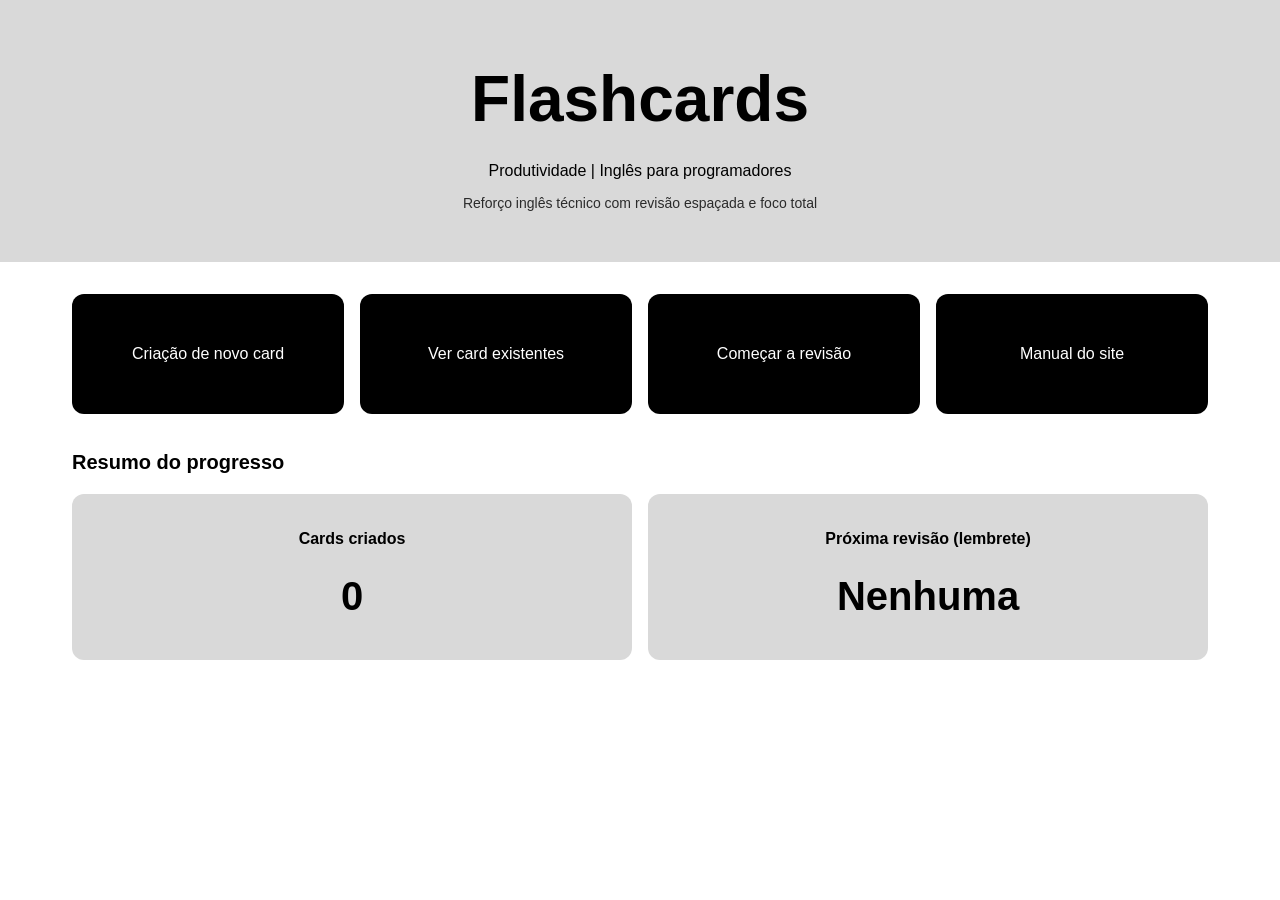
<file: index.html>
<!DOCTYPE html>
<html lang="pt-BR">
<head>
    <!-- ====================================
         Metadados e Configuração da Página
         ==================================== -->
    <meta charset="UTF-8">
    <meta name="viewport" content="width=device-width, initial-scale=1.0">
    <title>Flashcards - Reforço Inglês Técnico</title>
    
    <!-- Link do CSS principal -->
    <!-- Arquivo: css/styles.css - Contém todos os estilos responsivos -->
    <link rel="stylesheet" href="css/styles.css">
</head>
<body>
    <!-- ====================================
         PÁGINA INICIAL (INÍCIO)
         ==================================== -->
    
    <!-- Cabeçalho com título e subtítulo da aplicação -->
    <header class="header">
        <div class="container">
            <h1 class="title">Flashcards</h1>
            <p class="subtitle">Produtividade | Inglês para programadores</p>
            <p class="header-description">Reforço inglês técnico com revisão espaçada e foco total</p>
        </div>
    </header>

    <!-- Conteúdo principal da página inicial -->
    <main class="main-content">
        <div class="container">
            <!-- ====== SEÇÃO 1: MENU DE NAVEGAÇÃO ====== -->
            <!-- Esta seção contém os botões principais para:
                 1. Criar novo card - vai para formulário de criação
                 2. Ver cards existentes - vai para página decks.html
                 3. Começar revisão - vai para página review.html
                 4. Manual do site - vai para página manual.html
            -->
            <section class="menu-section">
                <div class="menu-grid">
                    <!-- Botão: Criar novo card -->
                    <!-- Abre modal ou formulário para criar novo flashcard -->
                    <button class="btn btn-primary" onclick="abrirFormularioCriacao()">
                        Criação de novo card
                    </button>

                    <!-- Botão: Ver cards existentes -->
                    <!-- Redireciona para decks.html onde mostra todos os cards -->
                    <button class="btn btn-primary" onclick="navegarPara('decks.html')">
                        Ver card existentes
                    </button>

                    <!-- Botão: Começar revisão -->
                    <!-- Redireciona para review.html iniciando a sessão de revisão -->
                    <!-- Os cards serão ordenados por "Próxima revisão (lembrete)" -->
                    <button class="btn btn-primary" onclick="navegarPara('review.html')">
                        Começar a revisão
                    </button>

                    <!-- Botão: Manual do site -->
                    <!-- Redireciona para manual.html com instruções de uso -->
                    <button class="btn btn-primary" onclick="navegarPara('manual.html')">
                        Manual do site
                    </button>
                </div>
            </section>

            <!-- ====== SEÇÃO 2: RESUMO DO PROGRESSO ====== -->
            <!-- Esta seção mostra estatísticas de cards criados e próxima revisão -->
            <!-- Os valores aqui são preenchidos automaticamente quando cards são criados -->
            <section class="progress-section">
                <h2 class="section-title">Resumo do progresso</h2>
                <div class="progress-grid">
                    <!-- Card 1: Total de cards criados -->
                    <!-- Este valor é atualizado automaticamente via JavaScript -->
                    <!-- Vinculado ao arquivo: js/script.js - função atualizarResumoProgresso() -->
                    <div class="progress-card">
                        <h3>Cards criados</h3>
                        <p class="progress-value" id="cardsCreated">0</p>
                    </div>

                    <!-- Card 2: Próxima revisão -->
                    <!-- Mostra a data do próximo card a ser revisado -->
                    <!-- Lógica: a cada 20 dias que um card é adicionado ao deck,
                         esse card específico será o primeiro a aparecer em "Começar a revisão" -->
                    <!-- Vinculado ao arquivo: js/script.js - função calcularProximaRevisao() -->
                    <div class="progress-card">
                        <h3>Próxima revisão (lembrete)</h3>
                        <p class="progress-value" id="nextReview">Nenhuma</p>
                    </div>
                </div>
            </section>

            <!-- ====== SEÇÃO 3: FORMULÁRIO DE CRIAÇÃO DE NOVO CARD ====== -->
            <!-- Modal/Formulário para criar um novo flashcard -->
            <!-- Este formulário fica oculto por padrão e aparece quando clica em "Criação de novo card" -->
            <!-- Vinculado ao arquivo: js/script.js - funções abrirFormularioCriacao() e salvarNovoCard() -->
            <section id="formModal" class="modal-overlay hidden">
                <div class="modal-content">
                    <div class="modal-header">
                        <h2>Criar novo card</h2>
                        <!-- Botão para fechar o modal -->
                        <button class="btn-close" onclick="fecharFormulario()">✕</button>
                    </div>

                    <!-- Formulário com campos para inserir dados do card -->
                    <form id="cardForm" class="card-form">
                        <!-- Campo 1: Palavra/termo em inglês -->
                        <!-- Exemplo: width, height, function, etc. -->
                        <!-- Obrigatório: sim -->
                        <div class="form-group">
                            <label for="wordEnglish">Palavra / termo (inglês)</label>
                            <input 
                                type="text" 
                                id="wordEnglish" 
                                placeholder="Ex: width" 
                                required
                            >
                        </div>

                        <!-- Campo 2: Frase em inglês (opcional) -->
                        <!-- Uma breve descrição ou dica em inglês sobre a palavra -->
                        <!-- Exemplo: "The dimension of an element" -->
                        <!-- Obrigatório: não -->
                        <div class="form-group">
                            <label for="phraseEnglish">Frase em inglês – opcional</label>
                            <textarea 
                                id="phraseEnglish" 
                                placeholder="Ex: The column width is one millimeter"
                                rows="3"
                            ></textarea>
                        </div>

                        <!-- Campo 3: Palavra/termo em português -->
                        <!-- Tradução da palavra para português -->
                        <!-- Exemplo: largura -->
                        <!-- Obrigatório: sim -->
                        <div class="form-group">
                            <label for="wordPortuguese">Palavra / termo (português)</label>
                            <input 
                                type="text" 
                                id="wordPortuguese" 
                                placeholder="Ex: largura" 
                                required
                            >
                        </div>

                        <!-- Campo 4: Frase em português (opcional) -->
                        <!-- Uma breve explicação ou contexto em português -->
                        <!-- Exemplo: "A largura da coluna é de um milímetro" -->
                        <!-- Obrigatório: não -->
                        <div class="form-group">
                            <label for="phrasePortuguese">Frase/termo em português</label>
                            <textarea 
                                id="phrasePortuguese" 
                                placeholder="Ex: A largura da coluna é de um milímetro"
                                rows="3"
                            ></textarea>
                        </div>

                        <!-- Botões do formulário -->
                        <div class="form-buttons">
                            <!-- Botão para cancelar e fechar o formulário -->
                            <button type="button" class="btn btn-secondary" onclick="fecharFormulario()">
                                Cancelar
                            </button>
                            <!-- Botão para salvar o novo card -->
                            <!-- Vinculado ao arquivo: js/script.js - função salvarNovoCard() -->
                            <button type="submit" class="btn btn-primary">
                                Adesionar novo card / salvar
                            </button>
                        </div>
                    </form>
                </div>
            </section>
        </div>
    </main>

    <!-- ====================================
         SCRIPTS JAVASCRIPT
         ==================================== -->
    <!-- Arquivo: js/utils.js - Funções utilitárias comuns a todas as páginas -->
    <script src="js/utils.js"></script>
    
    <!-- Arquivo: js/script.js - Lógica principal da página inicial -->
    <!-- Contém:
         - abrirFormularioCriacao() - abre o modal de criação
         - fecharFormulario() - fecha o modal
         - salvarNovoCard() - salva um novo card no localStorage
         - atualizarResumoProgresso() - atualiza os valores de progresso
         - navegarPara() - redireciona para outra página
    -->
    <script src="js/script.js"></script>

</body>
</html>
</file>
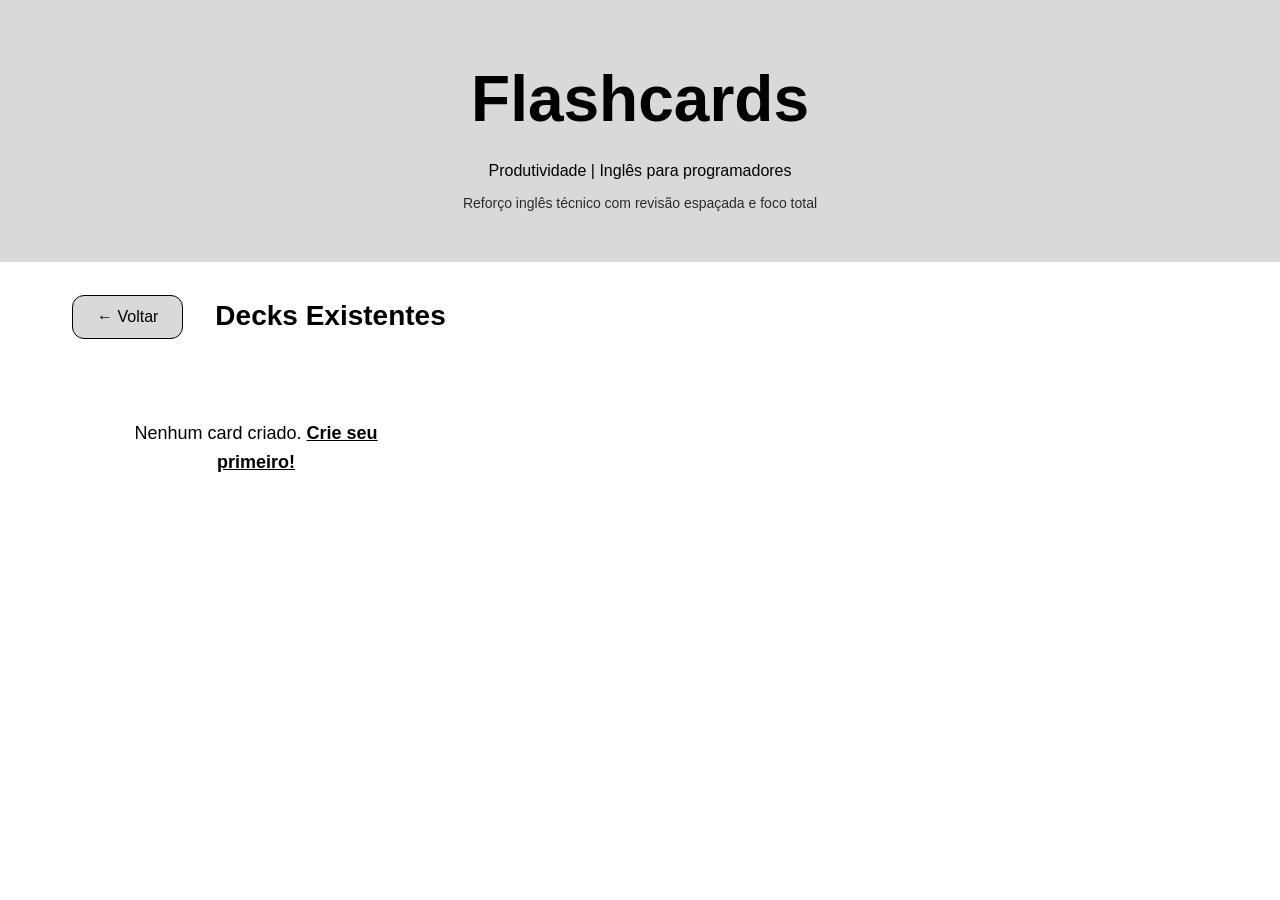
<file: decks.html>
<!DOCTYPE html>
<html lang="pt-BR">
<head>
    <!-- ====================================
         Metadados e Configuração da Página
         ==================================== -->
    <meta charset="UTF-8">
    <meta name="viewport" content="width=device-width, initial-scale=1.0">
    <title>Cards Existentes - Flashcards</title>
    
    <!-- Link do CSS principal -->
    <!-- Arquivo: css/styles.css - Contém todos os estilos responsivos -->
    <link rel="stylesheet" href="css/styles.css">
</head>
<body>
    <!-- ====================================
         PÁGINA: DECKS EXISTENTES
         ==================================== -->
    
    <!-- Cabeçalho com título -->
    <header class="header">
        <div class="container">
            <h1 class="title">Flashcards</h1>
            <p class="subtitle">Produtividade | Inglês para programadores</p>
            <p class="header-description">Reforço inglês técnico com revisão espaçada e foco total</p>
        </div>
    </header>

    <!-- Conteúdo principal: Lista de cards existentes -->
    <main class="main-content">
        <div class="container">
            <!-- Barra de navegação -->
            <nav class="navbar">
                <!-- Botão para voltar à página inicial -->
                <!-- Redireciona para: index.html -->
                <button class="btn btn-secondary" onclick="navegarPara('index.html')">
                    ← Voltar
                </button>
                <h2>Decks Existentes</h2>
            </nav>

            <!-- ====== SEÇÃO: LISTA DE CARDS ====== -->
            <!-- Esta seção exibe todos os cards criados -->
            <!-- Cada card mostra:
                 1. Palavra/termo em inglês
                 2. Frase em inglês (se existir)
                 3. Botão Editar - vai para index.html para editar
                 4. Botão Remover - deleta o card
                 
                 Vinculado ao arquivo: js/script.js
                 - função carregarListaCards() - carrega todos os cards do localStorage
                 - função editarCard() - prepara a edição de um card
                 - função removerCard() - remove um card
            -->
            <section class="cards-section">
                <!-- Container que será preenchido dinamicamente com JavaScript -->
                <!-- ID usado por: js/script.js - função carregarListaCards() -->
                <div id="cardsContainer" class="cards-grid">
                    <!-- Os cards serão inseridos aqui dinamicamente -->
                    <!-- Mensagem padrão enquanto carrega -->
                    <p class="empty-message">Carregando cards...</p>
                </div>
            </section>
        </div>
    </main>

    <!-- ====================================
         SCRIPTS JAVASCRIPT
         ==================================== -->
    <!-- Arquivo: js/utils.js - Funções utilitárias comuns -->
    <script src="js/utils.js"></script>
    
    <!-- Arquivo: js/script.js - Lógica para carregar e gerenciar cards existentes -->
    <!-- Contém:
         - carregarListaCards() - carrega e exibe todos os cards
         - editarCard() - abre um card para edição
         - removerCard() - remove um card do localStorage
         - renderizarCard() - cria a estrutura HTML de um card individual
    -->
    <script src="js/script.js"></script>
    
    <!-- Script para carregar a lista quando a página abre -->
    <script>
        // Quando a página carrega, executa a função para mostrar todos os cards
        // ID do container: cardsContainer
        document.addEventListener('DOMContentLoaded', carregarListaCards);
    </script>

</body>
</html>
</file>
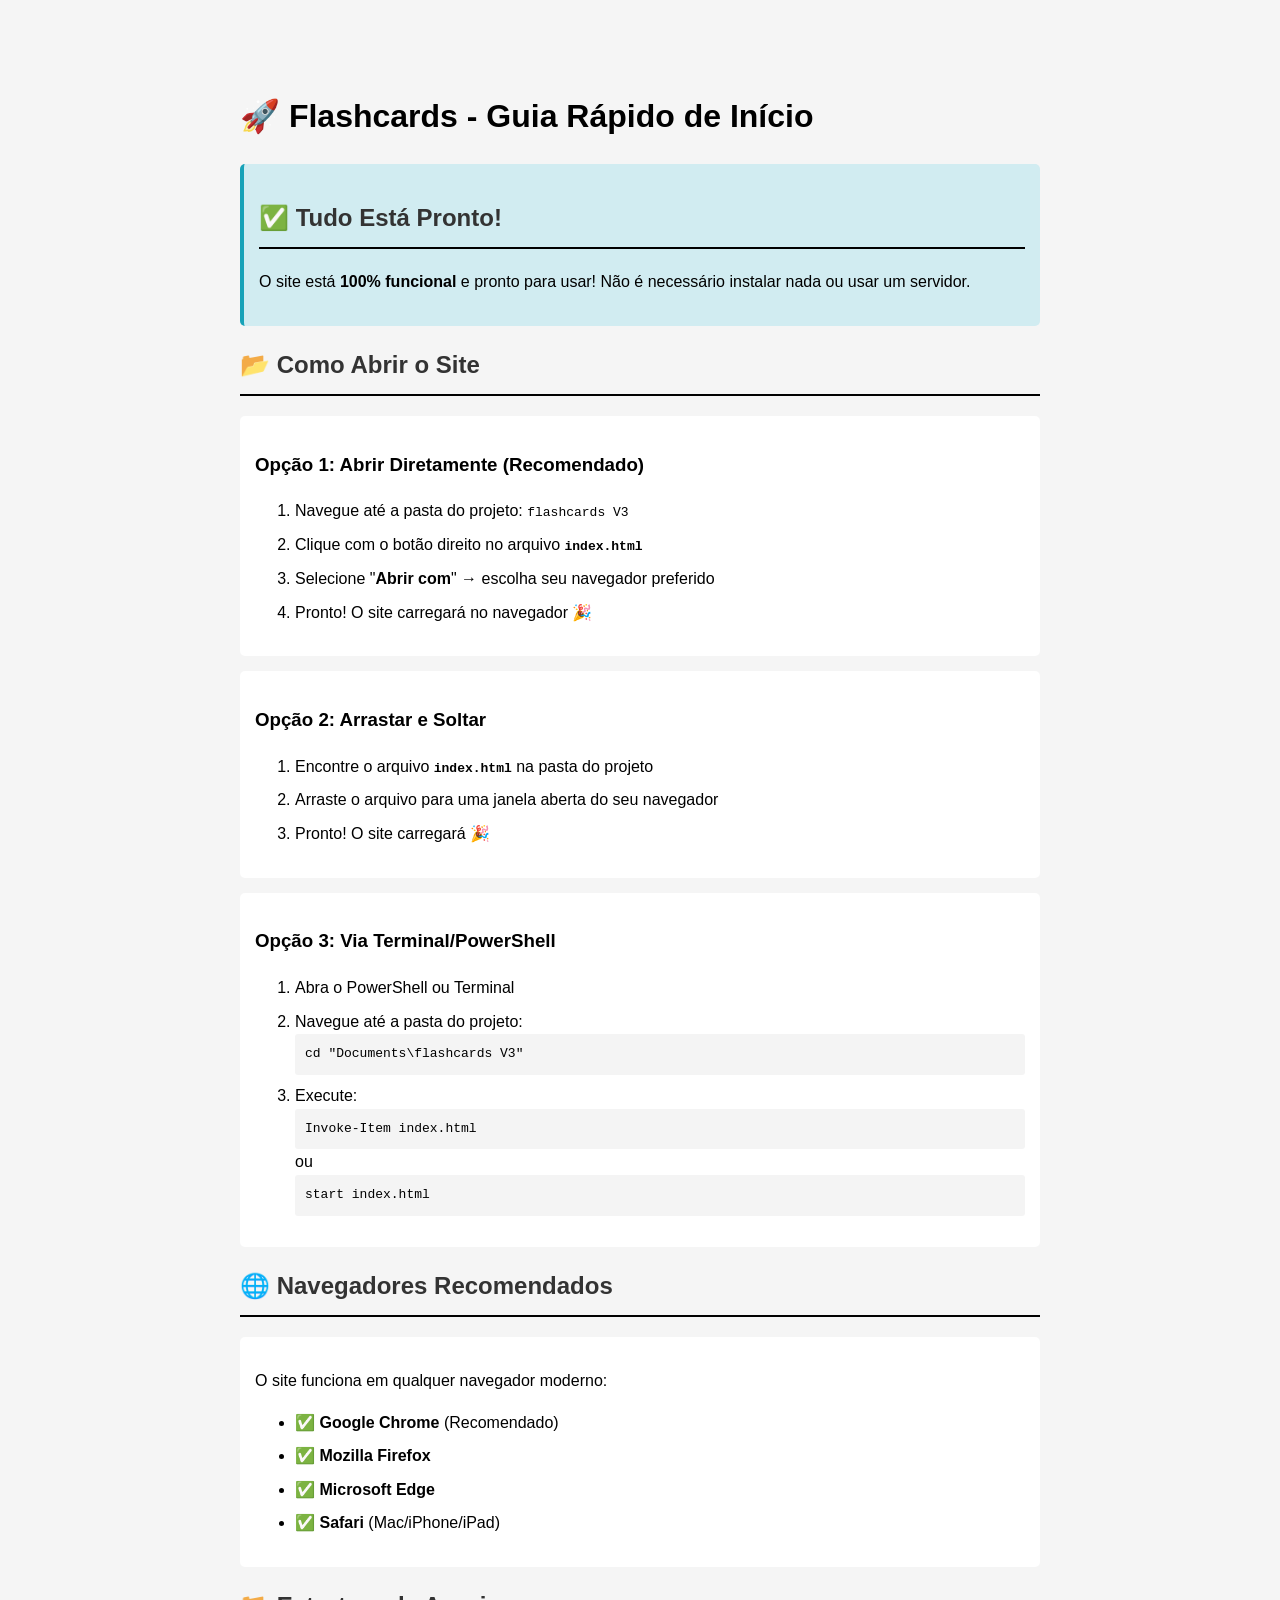
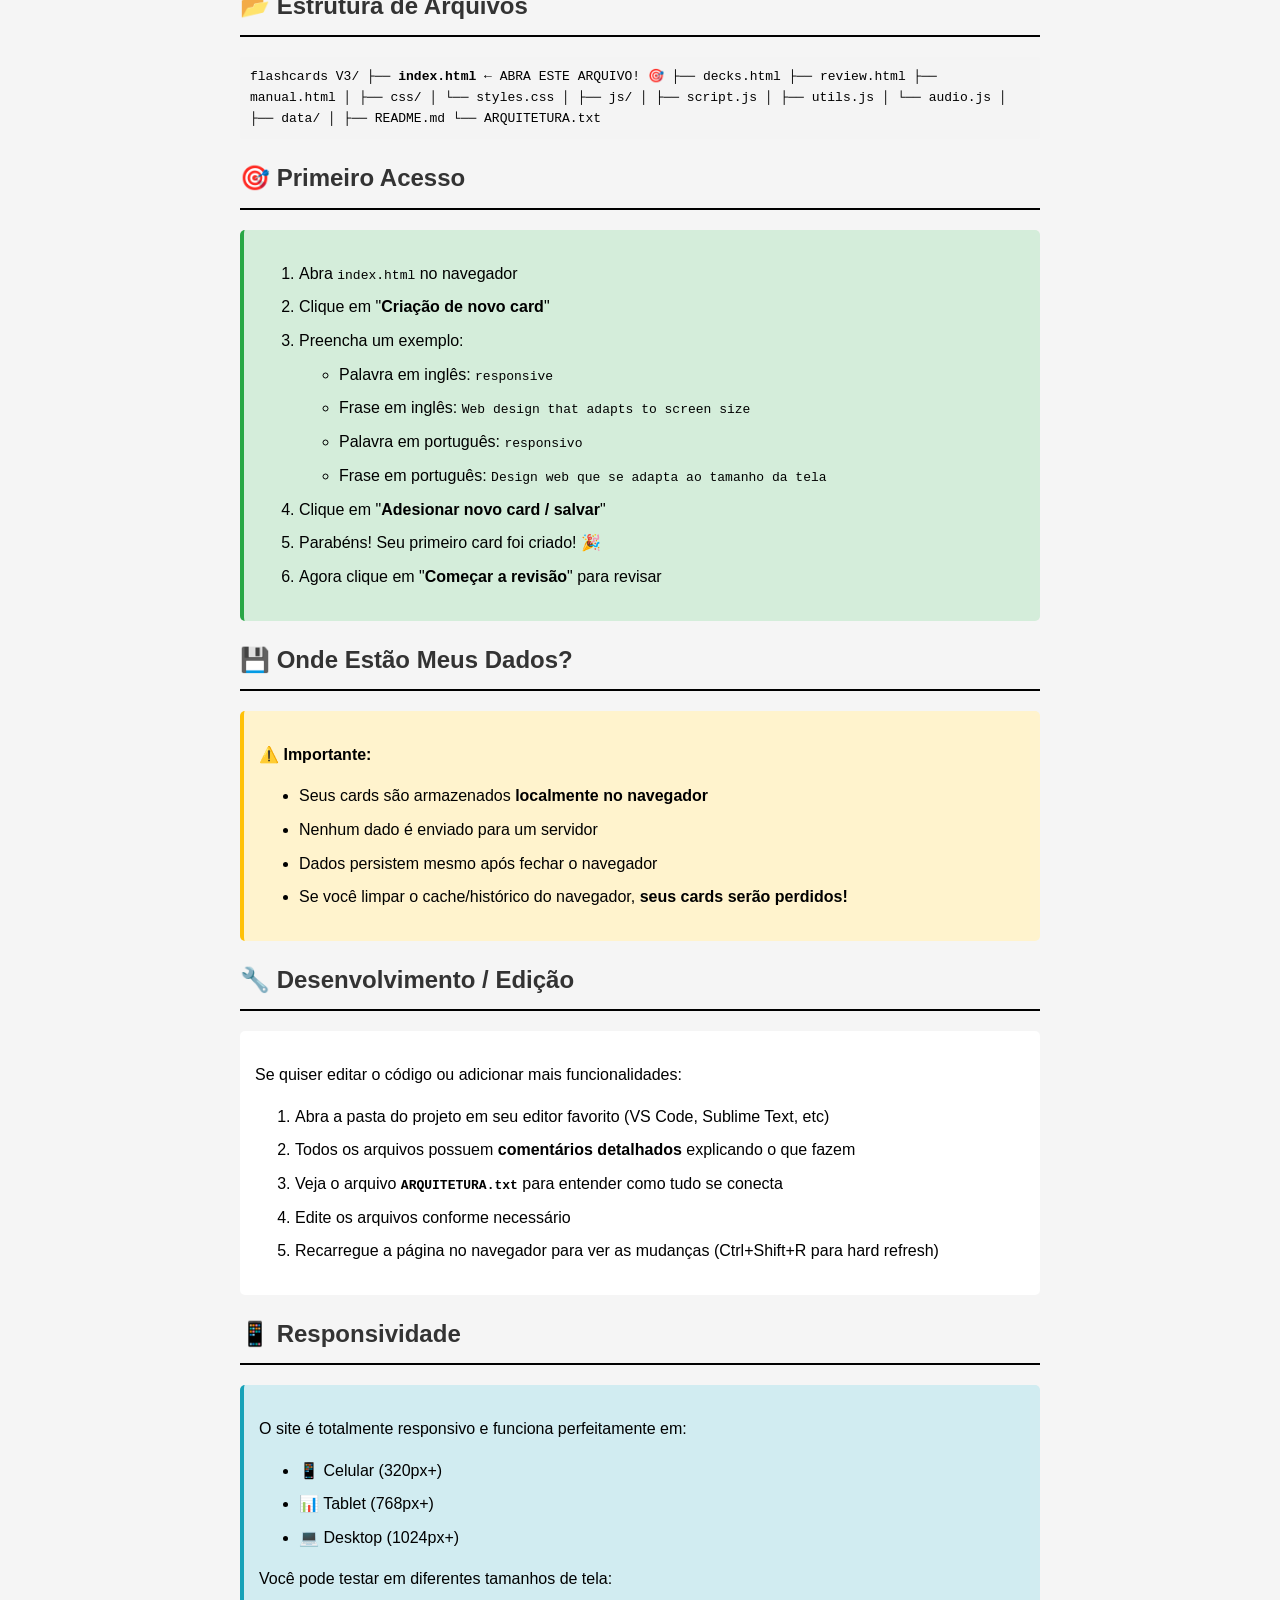
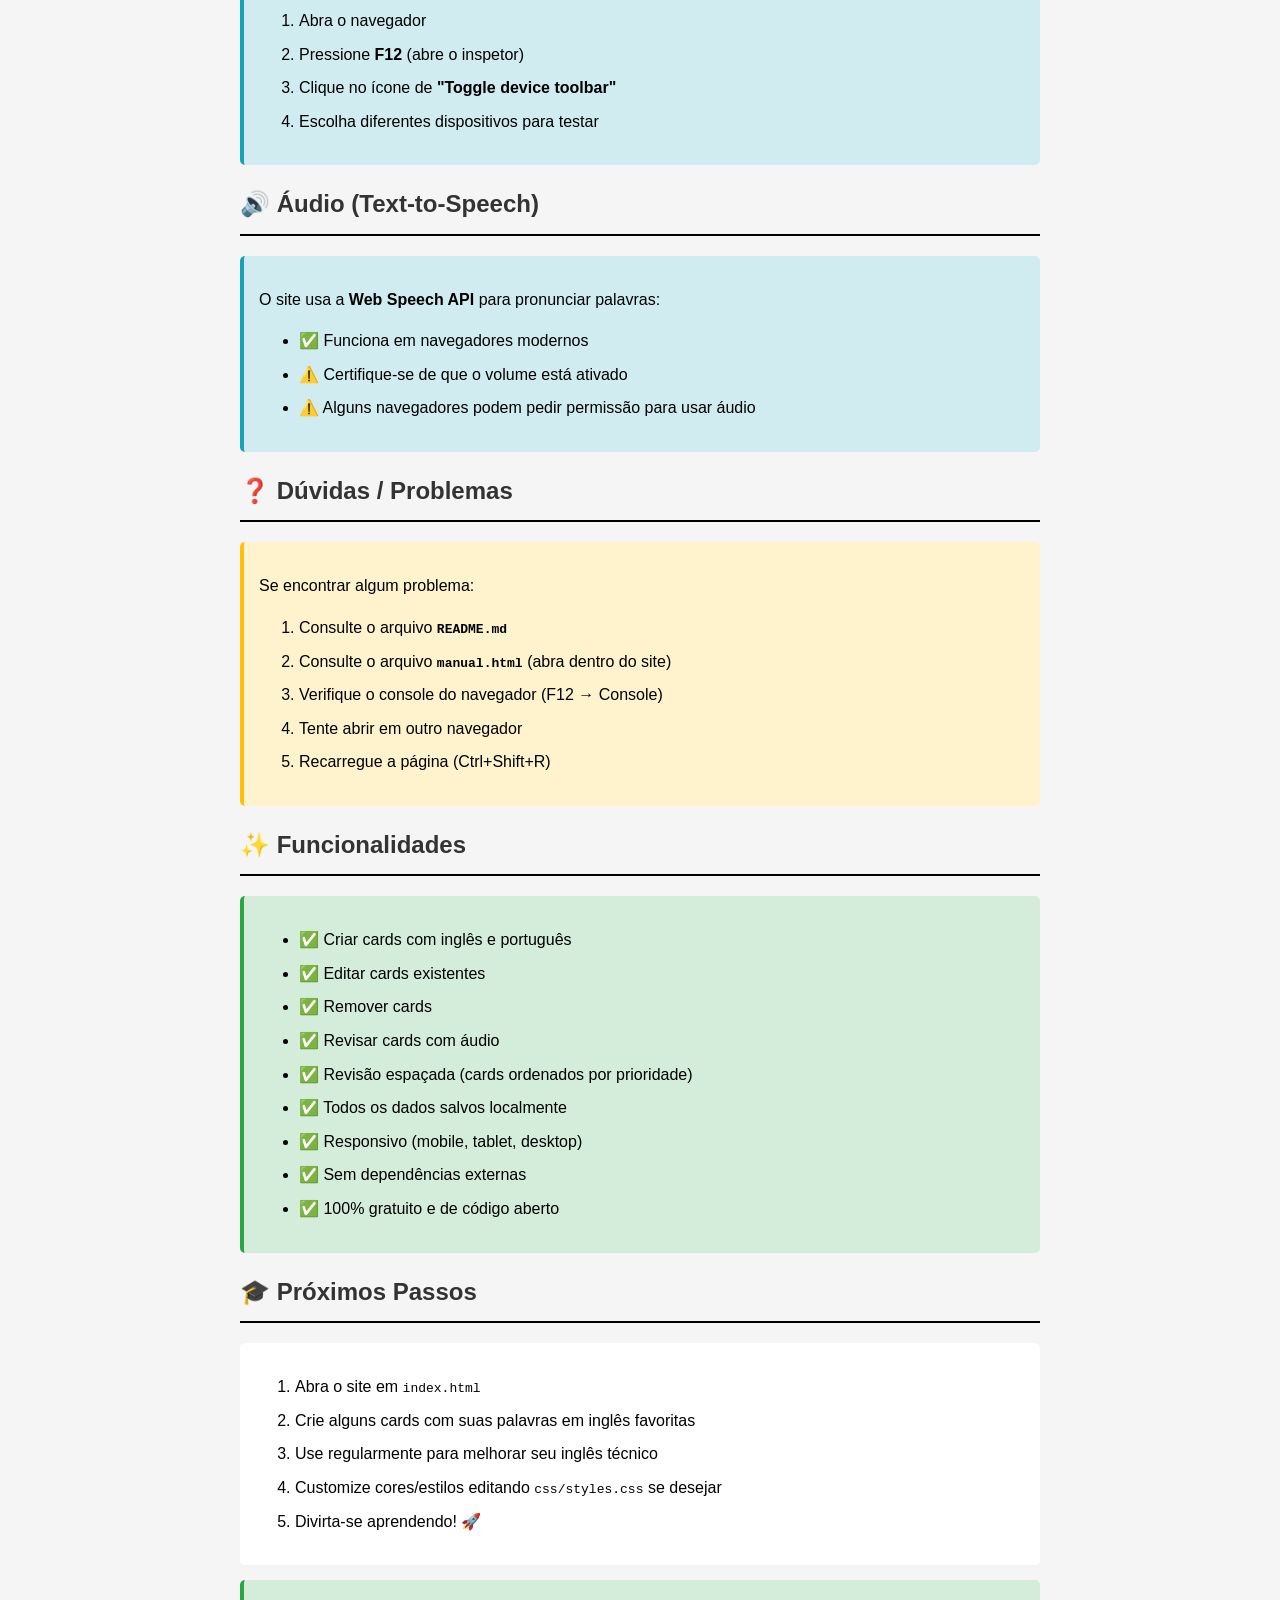
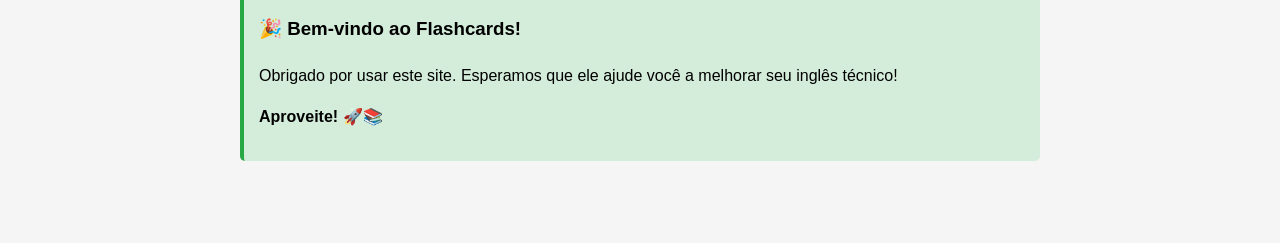
<file: GUIA_RAPIDO.html>
<!-- ====================================
     GUIA RÁPIDO - COMO ABRIR O SITE
     ==================================== -->

<!DOCTYPE html>
<html lang="pt-BR">
<head>
    <meta charset="UTF-8">
    <meta name="viewport" content="width=device-width, initial-scale=1.0">
    <title>Guia Rápido - Flashcards</title>
    <style>
        body {
            font-family: Arial, sans-serif;
            max-width: 800px;
            margin: 50px auto;
            padding: 20px;
            line-height: 1.6;
            background-color: #f5f5f5;
        }
        h1 { color: #000; }
        h2 { color: #333; border-bottom: 2px solid #000; padding-bottom: 10px; }
        .box { background-color: #fff; padding: 15px; margin: 15px 0; border-radius: 5px; }
        .success { background-color: #d4edda; border-left: 4px solid #28a745; }
        .warning { background-color: #fff3cd; border-left: 4px solid #ffc107; }
        .info { background-color: #d1ecf1; border-left: 4px solid #17a2b8; }
        .code { background-color: #f4f4f4; padding: 10px; border-radius: 3px; font-family: monospace; overflow-x: auto; }
        a { color: #0066cc; text-decoration: none; }
        a:hover { text-decoration: underline; }
        li { margin: 8px 0; }
    </style>
</head>
<body>

    <h1>🚀 Flashcards - Guia Rápido de Início</h1>

    <div class="box info">
        <h2>✅ Tudo Está Pronto!</h2>
        <p>
            O site está <strong>100% funcional</strong> e pronto para usar!
            Não é necessário instalar nada ou usar um servidor.
        </p>
    </div>

    <h2>📂 Como Abrir o Site</h2>
    <div class="box">
        <h3>Opção 1: Abrir Diretamente (Recomendado)</h3>
        <ol>
            <li>Navegue até a pasta do projeto: <code>flashcards V3</code></li>
            <li>Clique com o botão direito no arquivo <code><strong>index.html</strong></code></li>
            <li>Selecione "<strong>Abrir com</strong>" → escolha seu navegador preferido</li>
            <li>Pronto! O site carregará no navegador 🎉</li>
        </ol>
    </div>

    <div class="box">
        <h3>Opção 2: Arrastar e Soltar</h3>
        <ol>
            <li>Encontre o arquivo <code><strong>index.html</strong></code> na pasta do projeto</li>
            <li>Arraste o arquivo para uma janela aberta do seu navegador</li>
            <li>Pronto! O site carregará 🎉</li>
        </ol>
    </div>

    <div class="box">
        <h3>Opção 3: Via Terminal/PowerShell</h3>
        <ol>
            <li>Abra o PowerShell ou Terminal</li>
            <li>Navegue até a pasta do projeto:
                <div class="code">cd "Documents\flashcards V3"</div>
            </li>
            <li>Execute:
                <div class="code">Invoke-Item index.html</div>
                ou
                <div class="code">start index.html</div>
            </li>
        </ol>
    </div>

    <h2>🌐 Navegadores Recomendados</h2>
    <div class="box">
        <p>O site funciona em qualquer navegador moderno:</p>
        <ul>
            <li>✅ <strong>Google Chrome</strong> (Recomendado)</li>
            <li>✅ <strong>Mozilla Firefox</strong></li>
            <li>✅ <strong>Microsoft Edge</strong></li>
            <li>✅ <strong>Safari</strong> (Mac/iPhone/iPad)</li>
        </ul>
    </div>

    <h2>📂 Estrutura de Arquivos</h2>
    <div class="box code">
flashcards V3/
├── <strong>index.html</strong>          ← ABRA ESTE ARQUIVO! 🎯
├── decks.html
├── review.html
├── manual.html
│
├── css/
│   └── styles.css
│
├── js/
│   ├── script.js
│   ├── utils.js
│   └── audio.js
│
├── data/
│
├── README.md
└── ARQUITETURA.txt
    </div>

    <h2>🎯 Primeiro Acesso</h2>
    <div class="box success">
        <ol>
            <li>Abra <code>index.html</code> no navegador</li>
            <li>Clique em "<strong>Criação de novo card</strong>"</li>
            <li>Preencha um exemplo:
                <ul>
                    <li>Palavra em inglês: <code>responsive</code></li>
                    <li>Frase em inglês: <code>Web design that adapts to screen size</code></li>
                    <li>Palavra em português: <code>responsivo</code></li>
                    <li>Frase em português: <code>Design web que se adapta ao tamanho da tela</code></li>
                </ul>
            </li>
            <li>Clique em "<strong>Adesionar novo card / salvar</strong>"</li>
            <li>Parabéns! Seu primeiro card foi criado! 🎉</li>
            <li>Agora clique em "<strong>Começar a revisão</strong>" para revisar</li>
        </ol>
    </div>

    <h2>💾 Onde Estão Meus Dados?</h2>
    <div class="box warning">
        <p><strong>⚠️ Importante:</strong></p>
        <ul>
            <li>Seus cards são armazenados <strong>localmente no navegador</strong></li>
            <li>Nenhum dado é enviado para um servidor</li>
            <li>Dados persistem mesmo após fechar o navegador</li>
            <li>Se você limpar o cache/histórico do navegador, <strong>seus cards serão perdidos!</strong></li>
        </ul>
    </div>

    <h2>🔧 Desenvolvimento / Edição</h2>
    <div class="box">
        <p>Se quiser editar o código ou adicionar mais funcionalidades:</p>
        <ol>
            <li>Abra a pasta do projeto em seu editor favorito (VS Code, Sublime Text, etc)</li>
            <li>Todos os arquivos possuem <strong>comentários detalhados</strong> explicando o que fazem</li>
            <li>Veja o arquivo <code><strong>ARQUITETURA.txt</strong></code> para entender como tudo se conecta</li>
            <li>Edite os arquivos conforme necessário</li>
            <li>Recarregue a página no navegador para ver as mudanças (Ctrl+Shift+R para hard refresh)</li>
        </ol>
    </div>

    <h2>📱 Responsividade</h2>
    <div class="box info">
        <p>O site é totalmente responsivo e funciona perfeitamente em:</p>
        <ul>
            <li>📱 Celular (320px+)</li>
            <li>📊 Tablet (768px+)</li>
            <li>💻 Desktop (1024px+)</li>
        </ul>
        <p>Você pode testar em diferentes tamanhos de tela:</p>
        <ol>
            <li>Abra o navegador</li>
            <li>Pressione <strong>F12</strong> (abre o inspetor)</li>
            <li>Clique no ícone de <strong>"Toggle device toolbar"</strong></li>
            <li>Escolha diferentes dispositivos para testar</li>
        </ol>
    </div>

    <h2>🔊 Áudio (Text-to-Speech)</h2>
    <div class="box info">
        <p>O site usa a <strong>Web Speech API</strong> para pronunciar palavras:</p>
        <ul>
            <li>✅ Funciona em navegadores modernos</li>
            <li>⚠️ Certifique-se de que o volume está ativado</li>
            <li>⚠️ Alguns navegadores podem pedir permissão para usar áudio</li>
        </ul>
    </div>

    <h2>❓ Dúvidas / Problemas</h2>
    <div class="box warning">
        <p>Se encontrar algum problema:</p>
        <ol>
            <li>Consulte o arquivo <code><strong>README.md</strong></code></li>
            <li>Consulte o arquivo <code><strong>manual.html</strong></code> (abra dentro do site)</li>
            <li>Verifique o console do navegador (F12 → Console)</li>
            <li>Tente abrir em outro navegador</li>
            <li>Recarregue a página (Ctrl+Shift+R)</li>
        </ol>
    </div>

    <h2>✨ Funcionalidades</h2>
    <div class="box success">
        <ul>
            <li>✅ Criar cards com inglês e português</li>
            <li>✅ Editar cards existentes</li>
            <li>✅ Remover cards</li>
            <li>✅ Revisar cards com áudio</li>
            <li>✅ Revisão espaçada (cards ordenados por prioridade)</li>
            <li>✅ Todos os dados salvos localmente</li>
            <li>✅ Responsivo (mobile, tablet, desktop)</li>
            <li>✅ Sem dependências externas</li>
            <li>✅ 100% gratuito e de código aberto</li>
        </ul>
    </div>

    <h2>🎓 Próximos Passos</h2>
    <div class="box">
        <ol>
            <li>Abra o site em <code>index.html</code></li>
            <li>Crie alguns cards com suas palavras em inglês favoritas</li>
            <li>Use regularmente para melhorar seu inglês técnico</li>
            <li>Customize cores/estilos editando <code>css/styles.css</code> se desejar</li>
            <li>Divirta-se aprendendo! 🚀</li>
        </ol>
    </div>

    <div class="box success">
        <h3>🎉 Bem-vindo ao Flashcards!</h3>
        <p>Obrigado por usar este site. Esperamos que ele ajude você a melhorar seu inglês técnico!</p>
        <p><strong>Aproveite! 🚀📚</strong></p>
    </div>

</body>
</html>
</file>
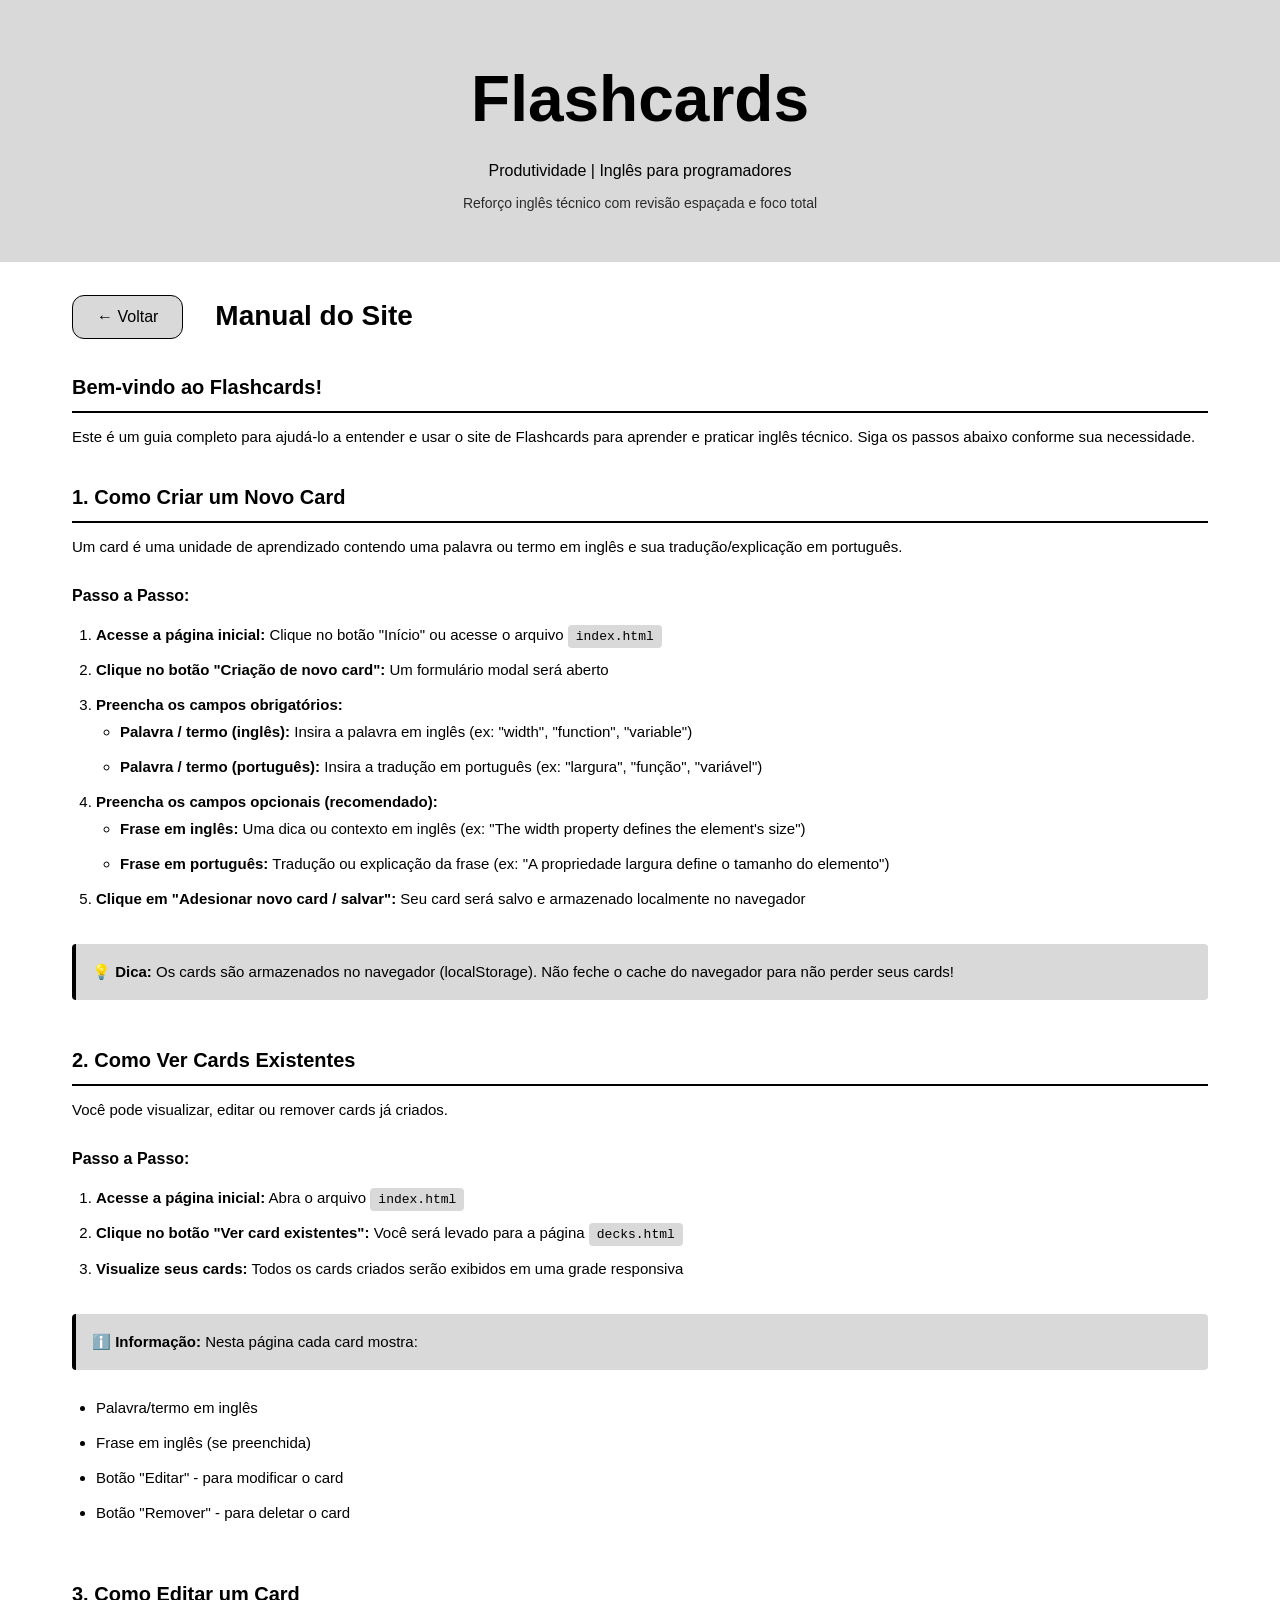
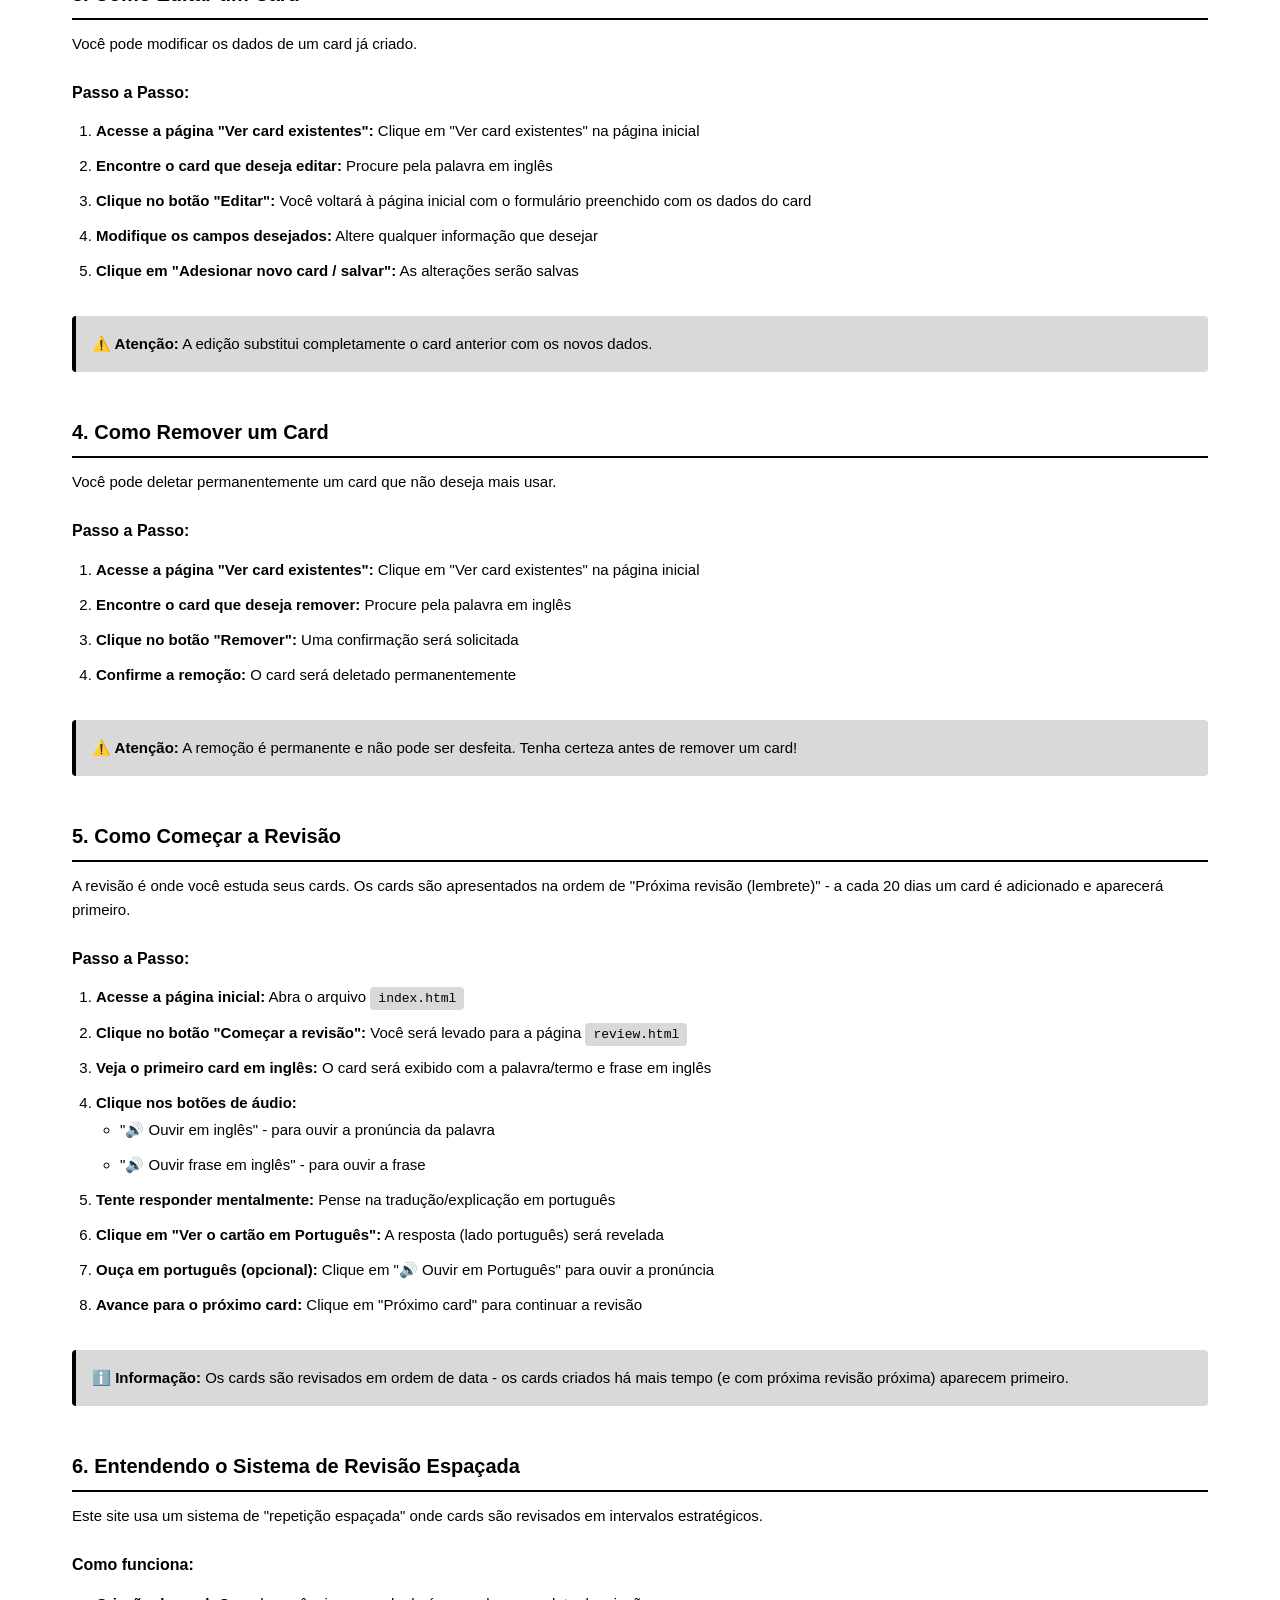
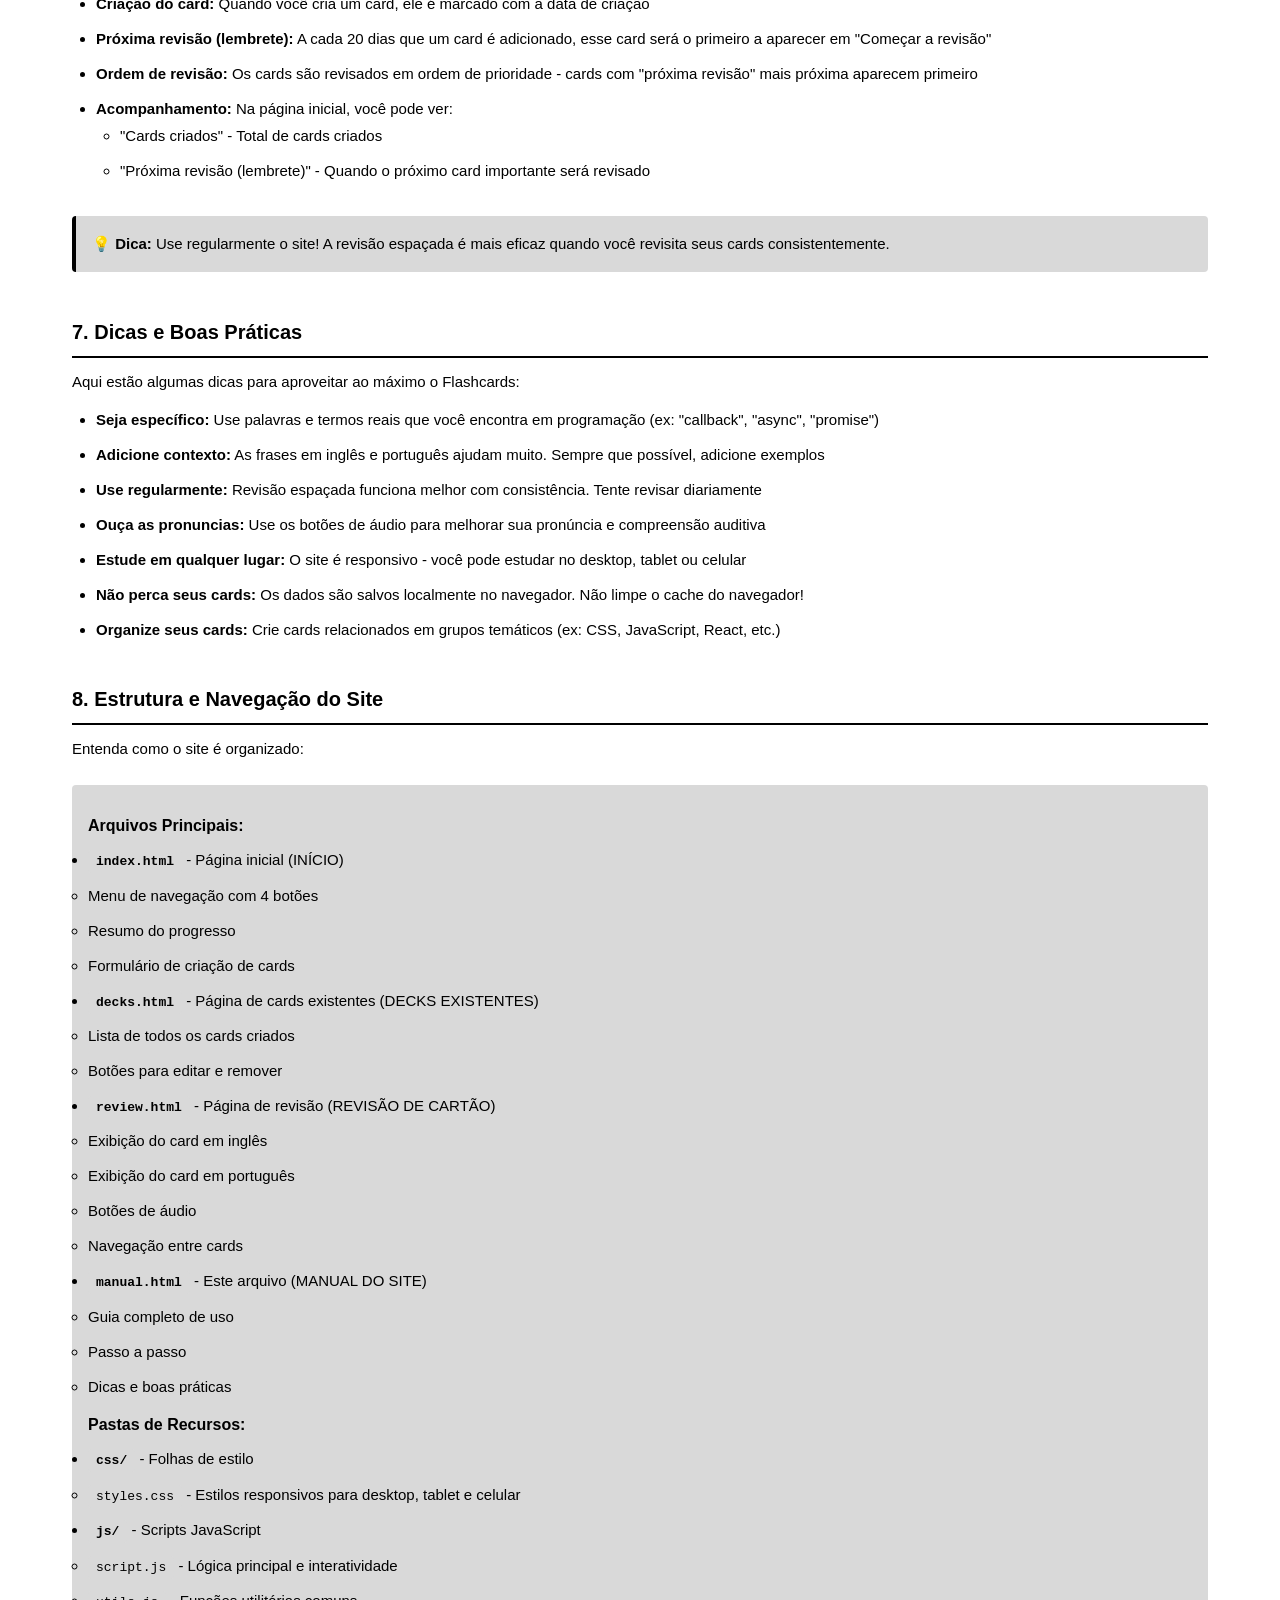
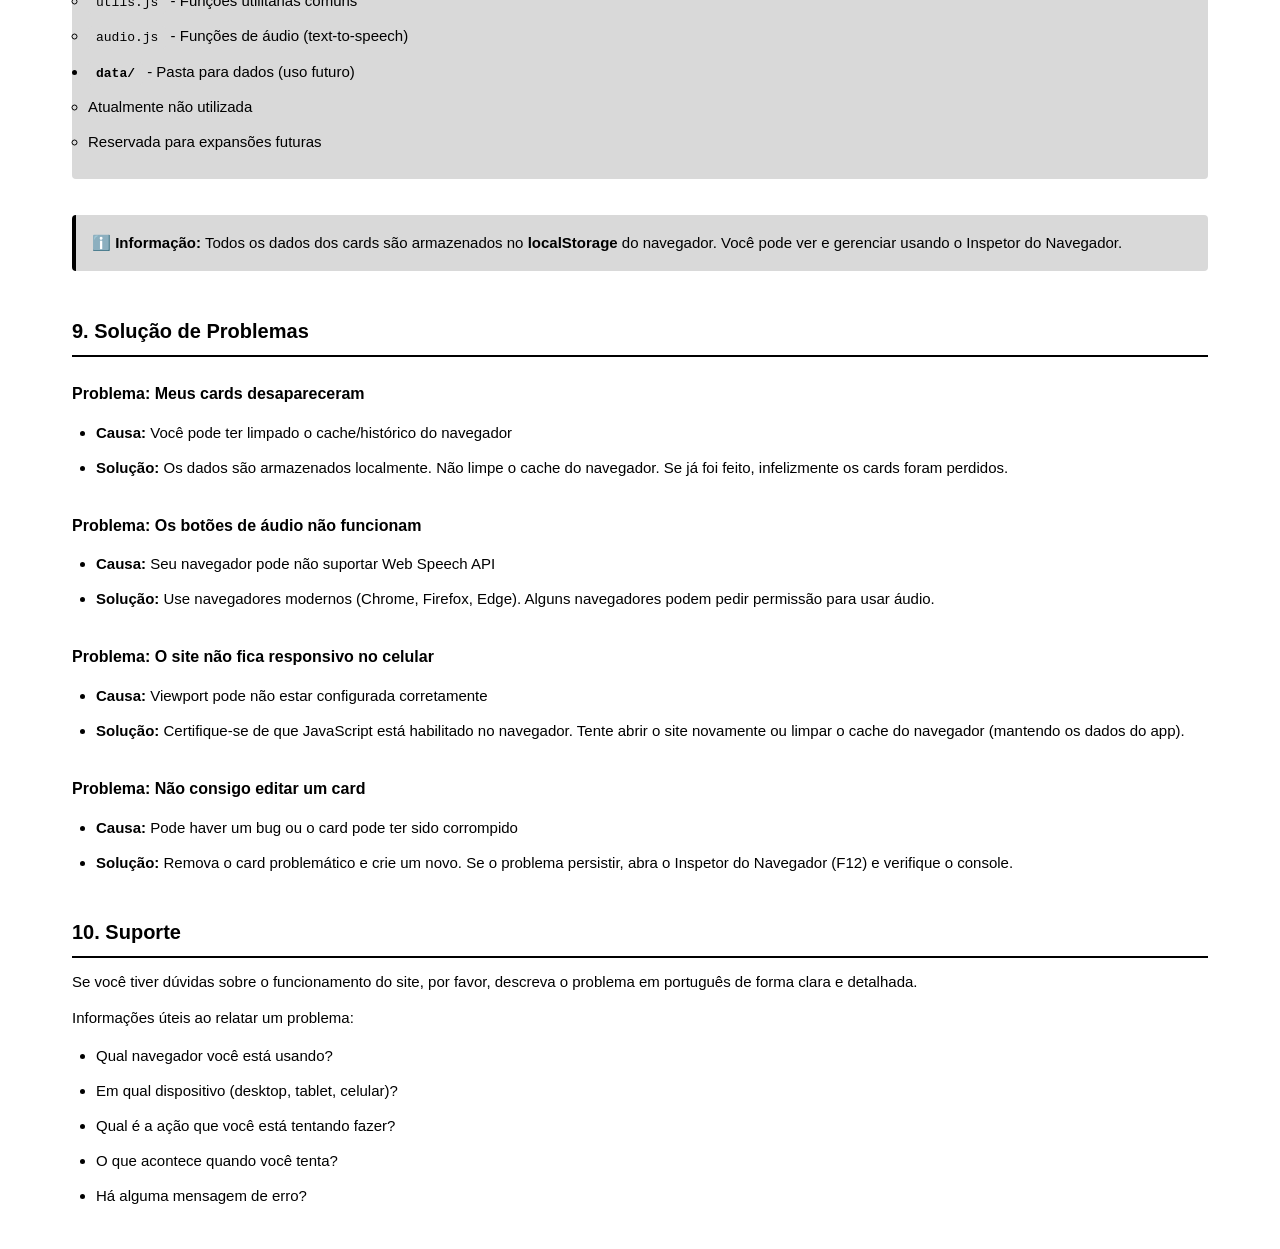
<file: manual.html>
<!DOCTYPE html>
<html lang="pt-BR">
<head>
    <!-- ====================================
         Metadados e Configuração da Página
         ==================================== -->
    <meta charset="UTF-8">
    <meta name="viewport" content="width=device-width, initial-scale=1.0">
    <title>Manual do Site - Flashcards</title>
    
    <!-- Link do CSS principal -->
    <!-- Arquivo: css/styles.css - Contém todos os estilos responsivos -->
    <link rel="stylesheet" href="css/styles.css">
</head>
<body>
    <!-- ====================================
         PÁGINA: MANUAL DO SITE
         ==================================== -->
    
    <!-- Cabeçalho com título -->
    <header class="header">
        <div class="container">
            <h1 class="title">Flashcards</h1>
            <p class="subtitle">Produtividade | Inglês para programadores</p>
            <p class="header-description">Reforço inglês técnico com revisão espaçada e foco total</p>
        </div>
    </header>

    <!-- Conteúdo principal: Manual -->
    <main class="main-content">
        <div class="container">
            <!-- Barra de navegação -->
            <nav class="navbar">
                <!-- Botão para voltar à página inicial -->
                <!-- Redireciona para: index.html -->
                <button class="btn btn-secondary" onclick="navegarPara('index.html')">
                    ← Voltar
                </button>
                <h2>Manual do Site</h2>
            </nav>

            <!-- ====== SEÇÃO: CONTEÚDO DO MANUAL ====== -->
            <section class="manual-section">
                <!-- Introdução -->
                <article class="manual-article">
                    <h3>Bem-vindo ao Flashcards!</h3>
                    <p>
                        Este é um guia completo para ajudá-lo a entender e usar o site de Flashcards para 
                        aprender e praticar inglês técnico. Siga os passos abaixo conforme sua necessidade.
                    </p>
                </article>

                <!-- ====== SEÇÃO 1: Como Criar um Novo Card ====== -->
                <article class="manual-article">
                    <h3>1. Como Criar um Novo Card</h3>
                    <p>Um card é uma unidade de aprendizado contendo uma palavra ou termo em inglês e sua tradução/explicação em português.</p>
                    
                    <h4>Passo a Passo:</h4>
                    <ol>
                        <li>
                            <strong>Acesse a página inicial:</strong>
                            Clique no botão "Início" ou acesse o arquivo <code>index.html</code>
                        </li>
                        <li>
                            <strong>Clique no botão "Criação de novo card":</strong>
                            Um formulário modal será aberto
                        </li>
                        <li>
                            <strong>Preencha os campos obrigatórios:</strong>
                            <ul>
                                <li>
                                    <strong>Palavra / termo (inglês):</strong> 
                                    Insira a palavra em inglês (ex: "width", "function", "variable")
                                </li>
                                <li>
                                    <strong>Palavra / termo (português):</strong> 
                                    Insira a tradução em português (ex: "largura", "função", "variável")
                                </li>
                            </ul>
                        </li>
                        <li>
                            <strong>Preencha os campos opcionais (recomendado):</strong>
                            <ul>
                                <li>
                                    <strong>Frase em inglês:</strong> 
                                    Uma dica ou contexto em inglês (ex: "The width property defines the element's size")
                                </li>
                                <li>
                                    <strong>Frase em português:</strong> 
                                    Tradução ou explicação da frase (ex: "A propriedade largura define o tamanho do elemento")
                                </li>
                            </ul>
                        </li>
                        <li>
                            <strong>Clique em "Adesionar novo card / salvar":</strong>
                            Seu card será salvo e armazenado localmente no navegador
                        </li>
                    </ol>

                    <p class="note">
                        <strong>💡 Dica:</strong> Os cards são armazenados no navegador (localStorage). 
                        Não feche o cache do navegador para não perder seus cards!
                    </p>
                </article>

                <!-- ====== SEÇÃO 2: Como Ver Cards Existentes ====== -->
                <article class="manual-article">
                    <h3>2. Como Ver Cards Existentes</h3>
                    <p>Você pode visualizar, editar ou remover cards já criados.</p>
                    
                    <h4>Passo a Passo:</h4>
                    <ol>
                        <li>
                            <strong>Acesse a página inicial:</strong>
                            Abra o arquivo <code>index.html</code>
                        </li>
                        <li>
                            <strong>Clique no botão "Ver card existentes":</strong>
                            Você será levado para a página <code>decks.html</code>
                        </li>
                        <li>
                            <strong>Visualize seus cards:</strong>
                            Todos os cards criados serão exibidos em uma grade responsiva
                        </li>
                    </ol>

                    <p class="note">
                        <strong>ℹ️ Informação:</strong> Nesta página cada card mostra:
                        <ul>
                            <li>Palavra/termo em inglês</li>
                            <li>Frase em inglês (se preenchida)</li>
                            <li>Botão "Editar" - para modificar o card</li>
                            <li>Botão "Remover" - para deletar o card</li>
                        </ul>
                    </p>
                </article>

                <!-- ====== SEÇÃO 3: Como Editar um Card ====== -->
                <article class="manual-article">
                    <h3>3. Como Editar um Card</h3>
                    <p>Você pode modificar os dados de um card já criado.</p>
                    
                    <h4>Passo a Passo:</h4>
                    <ol>
                        <li>
                            <strong>Acesse a página "Ver card existentes":</strong>
                            Clique em "Ver card existentes" na página inicial
                        </li>
                        <li>
                            <strong>Encontre o card que deseja editar:</strong>
                            Procure pela palavra em inglês
                        </li>
                        <li>
                            <strong>Clique no botão "Editar":</strong>
                            Você voltará à página inicial com o formulário preenchido com os dados do card
                        </li>
                        <li>
                            <strong>Modifique os campos desejados:</strong>
                            Altere qualquer informação que desejar
                        </li>
                        <li>
                            <strong>Clique em "Adesionar novo card / salvar":</strong>
                            As alterações serão salvas
                        </li>
                    </ol>

                    <p class="note">
                        <strong>⚠️ Atenção:</strong> A edição substitui completamente o card anterior com os novos dados.
                    </p>
                </article>

                <!-- ====== SEÇÃO 4: Como Remover um Card ====== -->
                <article class="manual-article">
                    <h3>4. Como Remover um Card</h3>
                    <p>Você pode deletar permanentemente um card que não deseja mais usar.</p>
                    
                    <h4>Passo a Passo:</h4>
                    <ol>
                        <li>
                            <strong>Acesse a página "Ver card existentes":</strong>
                            Clique em "Ver card existentes" na página inicial
                        </li>
                        <li>
                            <strong>Encontre o card que deseja remover:</strong>
                            Procure pela palavra em inglês
                        </li>
                        <li>
                            <strong>Clique no botão "Remover":</strong>
                            Uma confirmação será solicitada
                        </li>
                        <li>
                            <strong>Confirme a remoção:</strong>
                            O card será deletado permanentemente
                        </li>
                    </ol>

                    <p class="note">
                        <strong>⚠️ Atenção:</strong> A remoção é permanente e não pode ser desfeita. 
                        Tenha certeza antes de remover um card!
                    </p>
                </article>

                <!-- ====== SEÇÃO 5: Como Começar a Revisão ====== -->
                <article class="manual-article">
                    <h3>5. Como Começar a Revisão</h3>
                    <p>
                        A revisão é onde você estuda seus cards. Os cards são apresentados na ordem de 
                        "Próxima revisão (lembrete)" - a cada 20 dias um card é adicionado e aparecerá primeiro.
                    </p>
                    
                    <h4>Passo a Passo:</h4>
                    <ol>
                        <li>
                            <strong>Acesse a página inicial:</strong>
                            Abra o arquivo <code>index.html</code>
                        </li>
                        <li>
                            <strong>Clique no botão "Começar a revisão":</strong>
                            Você será levado para a página <code>review.html</code>
                        </li>
                        <li>
                            <strong>Veja o primeiro card em inglês:</strong>
                            O card será exibido com a palavra/termo e frase em inglês
                        </li>
                        <li>
                            <strong>Clique nos botões de áudio:</strong>
                            <ul>
                                <li>"🔊 Ouvir em inglês" - para ouvir a pronúncia da palavra</li>
                                <li>"🔊 Ouvir frase em inglês" - para ouvir a frase</li>
                            </ul>
                        </li>
                        <li>
                            <strong>Tente responder mentalmente:</strong>
                            Pense na tradução/explicação em português
                        </li>
                        <li>
                            <strong>Clique em "Ver o cartão em Português":</strong>
                            A resposta (lado português) será revelada
                        </li>
                        <li>
                            <strong>Ouça em português (opcional):</strong>
                            Clique em "🔊 Ouvir em Português" para ouvir a pronúncia
                        </li>
                        <li>
                            <strong>Avance para o próximo card:</strong>
                            Clique em "Próximo card" para continuar a revisão
                        </li>
                    </ol>

                    <p class="note">
                        <strong>ℹ️ Informação:</strong> Os cards são revisados em ordem de data - 
                        os cards criados há mais tempo (e com próxima revisão próxima) aparecem primeiro.
                    </p>
                </article>

                <!-- ====== SEÇÃO 6: Sobre a Revisão Espaçada ====== -->
                <article class="manual-article">
                    <h3>6. Entendendo o Sistema de Revisão Espaçada</h3>
                    <p>
                        Este site usa um sistema de "repetição espaçada" onde cards são revisados em intervalos estratégicos.
                    </p>
                    
                    <h4>Como funciona:</h4>
                    <ul>
                        <li>
                            <strong>Criação do card:</strong> Quando você cria um card, ele é marcado com a data de criação
                        </li>
                        <li>
                            <strong>Próxima revisão (lembrete):</strong> A cada 20 dias que um card é adicionado, 
                            esse card será o primeiro a aparecer em "Começar a revisão"
                        </li>
                        <li>
                            <strong>Ordem de revisão:</strong> Os cards são revisados em ordem de prioridade - 
                            cards com "próxima revisão" mais próxima aparecem primeiro
                        </li>
                        <li>
                            <strong>Acompanhamento:</strong> Na página inicial, você pode ver:
                            <ul>
                                <li>"Cards criados" - Total de cards criados</li>
                                <li>"Próxima revisão (lembrete)" - Quando o próximo card importante será revisado</li>
                            </ul>
                        </li>
                    </ul>

                    <p class="note">
                        <strong>💡 Dica:</strong> Use regularmente o site! A revisão espaçada é mais eficaz 
                        quando você revisita seus cards consistentemente.
                    </p>
                </article>

                <!-- ====== SEÇÃO 7: Dicas e Boas Práticas ====== -->
                <article class="manual-article">
                    <h3>7. Dicas e Boas Práticas</h3>
                    <p>Aqui estão algumas dicas para aproveitar ao máximo o Flashcards:</p>
                    
                    <ul>
                        <li>
                            <strong>Seja específico:</strong> Use palavras e termos reais que você encontra 
                            em programação (ex: "callback", "async", "promise")
                        </li>
                        <li>
                            <strong>Adicione contexto:</strong> As frases em inglês e português ajudam muito. 
                            Sempre que possível, adicione exemplos
                        </li>
                        <li>
                            <strong>Use regularmente:</strong> Revisão espaçada funciona melhor com 
                            consistência. Tente revisar diariamente
                        </li>
                        <li>
                            <strong>Ouça as pronuncias:</strong> Use os botões de áudio para melhorar 
                            sua pronúncia e compreensão auditiva
                        </li>
                        <li>
                            <strong>Estude em qualquer lugar:</strong> O site é responsivo - 
                            você pode estudar no desktop, tablet ou celular
                        </li>
                        <li>
                            <strong>Não perca seus cards:</strong> Os dados são salvos localmente no navegador. 
                            Não limpe o cache do navegador!
                        </li>
                        <li>
                            <strong>Organize seus cards:</strong> Crie cards relacionados em grupos temáticos 
                            (ex: CSS, JavaScript, React, etc.)
                        </li>
                    </ul>
                </article>

                <!-- ====== SEÇÃO 8: Estrutura do Site ====== -->
                <article class="manual-article">
                    <h3>8. Estrutura e Navegação do Site</h3>
                    <p>Entenda como o site é organizado:</p>
                    
                    <div class="site-structure">
                        <h4>Arquivos Principais:</h4>
                        <ul>
                            <li>
                                <strong><code>index.html</code></strong> - Página inicial (INÍCIO)
                                <ul>
                                    <li>Menu de navegação com 4 botões</li>
                                    <li>Resumo do progresso</li>
                                    <li>Formulário de criação de cards</li>
                                </ul>
                            </li>
                            <li>
                                <strong><code>decks.html</code></strong> - Página de cards existentes (DECKS EXISTENTES)
                                <ul>
                                    <li>Lista de todos os cards criados</li>
                                    <li>Botões para editar e remover</li>
                                </ul>
                            </li>
                            <li>
                                <strong><code>review.html</code></strong> - Página de revisão (REVISÃO DE CARTÃO)
                                <ul>
                                    <li>Exibição do card em inglês</li>
                                    <li>Exibição do card em português</li>
                                    <li>Botões de áudio</li>
                                    <li>Navegação entre cards</li>
                                </ul>
                            </li>
                            <li>
                                <strong><code>manual.html</code></strong> - Este arquivo (MANUAL DO SITE)
                                <ul>
                                    <li>Guia completo de uso</li>
                                    <li>Passo a passo</li>
                                    <li>Dicas e boas práticas</li>
                                </ul>
                            </li>
                        </ul>

                        <h4>Pastas de Recursos:</h4>
                        <ul>
                            <li>
                                <strong><code>css/</code></strong> - Folhas de estilo
                                <ul>
                                    <li><code>styles.css</code> - Estilos responsivos para desktop, tablet e celular</li>
                                </ul>
                            </li>
                            <li>
                                <strong><code>js/</code></strong> - Scripts JavaScript
                                <ul>
                                    <li><code>script.js</code> - Lógica principal e interatividade</li>
                                    <li><code>utils.js</code> - Funções utilitárias comuns</li>
                                    <li><code>audio.js</code> - Funções de áudio (text-to-speech)</li>
                                </ul>
                            </li>
                            <li>
                                <strong><code>data/</code></strong> - Pasta para dados (uso futuro)
                                <ul>
                                    <li>Atualmente não utilizada</li>
                                    <li>Reservada para expansões futuras</li>
                                </ul>
                            </li>
                        </ul>
                    </div>

                    <p class="note">
                        <strong>ℹ️ Informação:</strong> Todos os dados dos cards são armazenados no 
                        <strong>localStorage</strong> do navegador. Você pode ver e gerenciar usando o Inspetor do Navegador.
                    </p>
                </article>

                <!-- ====== SEÇÃO 9: Troubleshooting ====== -->
                <article class="manual-article">
                    <h3>9. Solução de Problemas</h3>
                    
                    <h4>Problema: Meus cards desapareceram</h4>
                    <ul>
                        <li>
                            <strong>Causa:</strong> Você pode ter limpado o cache/histórico do navegador
                        </li>
                        <li>
                            <strong>Solução:</strong> Os dados são armazenados localmente. Não limpe o cache do navegador. 
                            Se já foi feito, infelizmente os cards foram perdidos.
                        </li>
                    </ul>

                    <h4>Problema: Os botões de áudio não funcionam</h4>
                    <ul>
                        <li>
                            <strong>Causa:</strong> Seu navegador pode não suportar Web Speech API
                        </li>
                        <li>
                            <strong>Solução:</strong> Use navegadores modernos (Chrome, Firefox, Edge). 
                            Alguns navegadores podem pedir permissão para usar áudio.
                        </li>
                    </ul>

                    <h4>Problema: O site não fica responsivo no celular</h4>
                    <ul>
                        <li>
                            <strong>Causa:</strong> Viewport pode não estar configurada corretamente
                        </li>
                        <li>
                            <strong>Solução:</strong> Certifique-se de que JavaScript está habilitado no navegador. 
                            Tente abrir o site novamente ou limpar o cache do navegador (mantendo os dados do app).
                        </li>
                    </ul>

                    <h4>Problema: Não consigo editar um card</h4>
                    <ul>
                        <li>
                            <strong>Causa:</strong> Pode haver um bug ou o card pode ter sido corrompido
                        </li>
                        <li>
                            <strong>Solução:</strong> Remova o card problemático e crie um novo. 
                            Se o problema persistir, abra o Inspetor do Navegador (F12) e verifique o console.
                        </li>
                    </ul>
                </article>

                <!-- ====== SEÇÃO 10: Contato e Suporte ====== -->
                <article class="manual-article">
                    <h3>10. Suporte</h3>
                    <p>
                        Se você tiver dúvidas sobre o funcionamento do site, 
                        por favor, descreva o problema em português de forma clara e detalhada.
                    </p>
                    <p>
                        Informações úteis ao relatar um problema:
                    </p>
                    <ul>
                        <li>Qual navegador você está usando?</li>
                        <li>Em qual dispositivo (desktop, tablet, celular)?</li>
                        <li>Qual é a ação que você está tentando fazer?</li>
                        <li>O que acontece quando você tenta?</li>
                        <li>Há alguma mensagem de erro?</li>
                    </ul>
                </article>
            </section>
        </div>
    </main>

    <!-- ====================================
         SCRIPTS JAVASCRIPT
         ==================================== -->
    <!-- Arquivo: js/utils.js - Funções utilitárias comuns -->
    <script src="js/utils.js"></script>

</body>
</html>
</file>
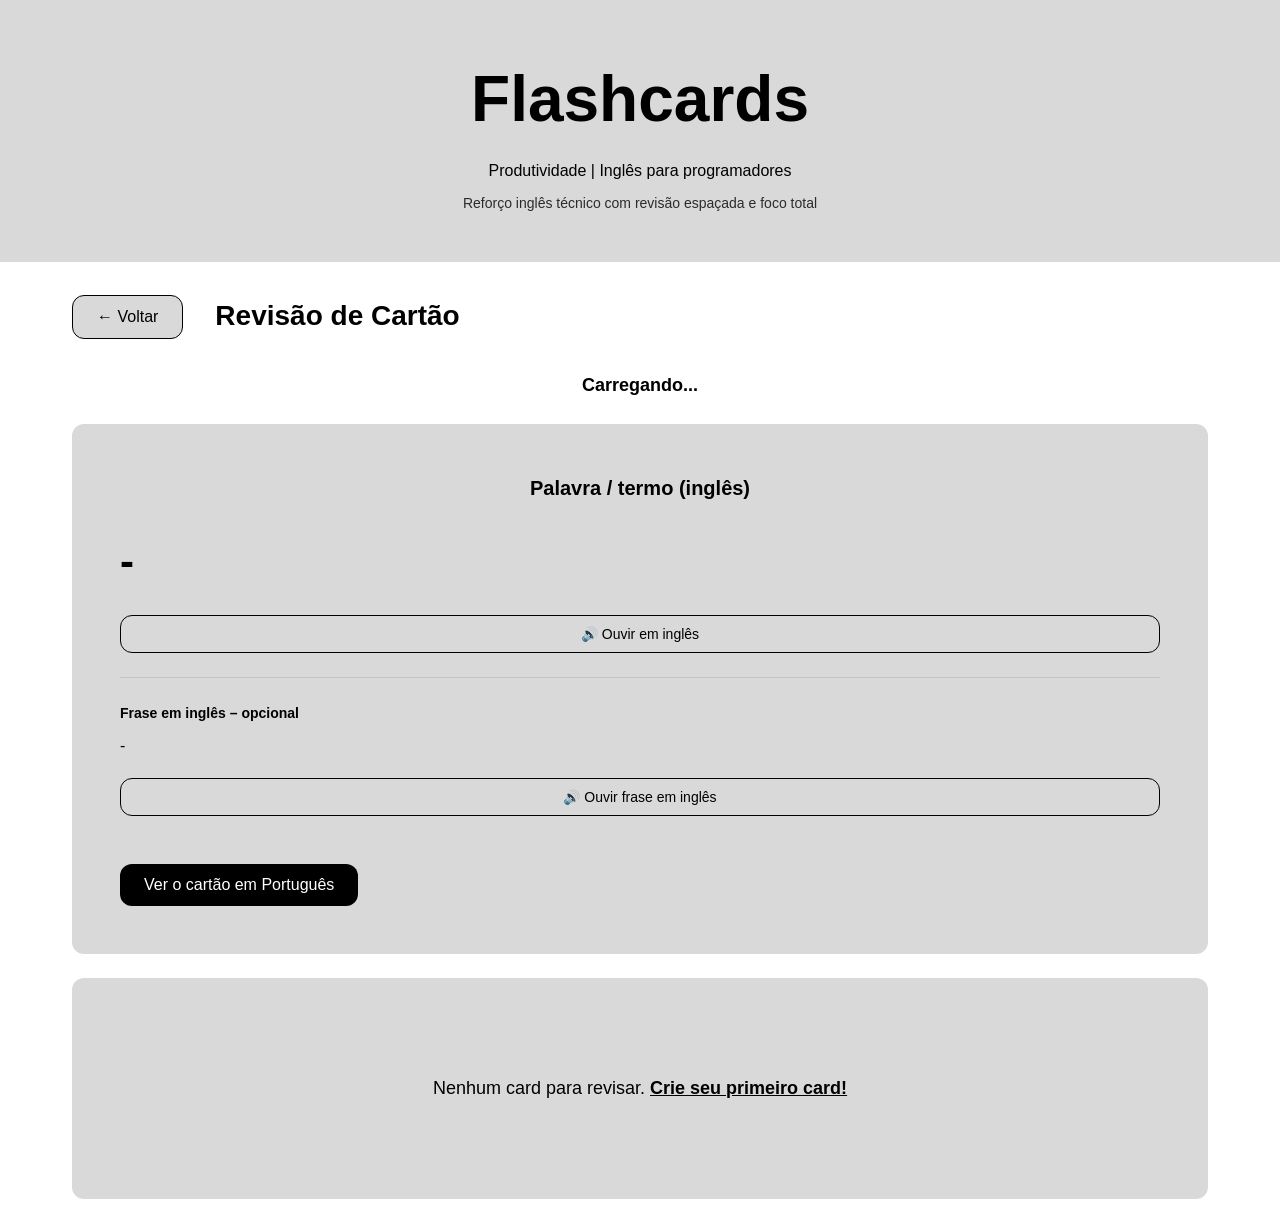
<file: review.html>
<!DOCTYPE html>
<html lang="pt-BR">
<head>
    <!-- ====================================
         Metadados e Configuração da Página
         ==================================== -->
    <meta charset="UTF-8">
    <meta name="viewport" content="width=device-width, initial-scale=1.0">
    <title>Revisão de Cartão - Flashcards</title>
    
    <!-- Link do CSS principal -->
    <!-- Arquivo: css/styles.css - Contém todos os estilos responsivos -->
    <link rel="stylesheet" href="css/styles.css">
</head>
<body>
    <!-- ====================================
         PÁGINA: REVISÃO DE CARTÃO
         ==================================== -->
    
    <!-- Cabeçalho com título -->
    <header class="header">
        <div class="container">
            <h1 class="title">Flashcards</h1>
            <p class="subtitle">Produtividade | Inglês para programadores</p>
            <p class="header-description">Reforço inglês técnico com revisão espaçada e foco total</p>
        </div>
    </header>

    <!-- Conteúdo principal: Revisão de cartão -->
    <main class="main-content">
        <div class="container">
            <!-- Barra de navegação -->
            <nav class="navbar">
                <!-- Botão para voltar à página inicial -->
                <!-- Redireciona para: index.html -->
                <button class="btn btn-secondary" onclick="navegarPara('index.html')">
                    ← Voltar
                </button>
                <h2>Revisão de Cartão</h2>
            </nav>

            <!-- ====== SEÇÃO: RESUMO DO PROGRESSO NA REVISÃO ====== -->
            <!-- Mostra qual cartão está sendo revisado (ex: 1 de 5) -->
            <section class="review-progress">
                <!-- ID: reviewCounter - Contém o texto tipo "1 de 10" -->
                <!-- Vinculado ao arquivo: js/script.js - função atualizarContagemRevisao() -->
                <p class="counter" id="reviewCounter">Carregando...</p>
            </section>

            <!-- ====== SEÇÃO: CARTÃO DE REVISÃO (FRENTE - INGLÊS) ====== -->
            <!-- Mostra a palavra/termo em inglês e suas frases -->
            <!-- Esta é a primeira parte da revisão (lado inglês do cartão) -->
            <!-- Vinculado ao arquivo: js/script.js - função exibirProximoCard() -->
            <section class="review-card-section" id="englishSide">
                <h3>Palavra / termo (inglês)</h3>
                
                <!-- Campo: Palavra/termo em inglês -->
                <!-- ID: reviewWordEnglish - Será preenchido dinamicamente -->
                <div class="review-field">
                    <p id="reviewWordEnglish" class="review-word">-</p>
                    
                    <!-- Botão: Ouvir em inglês -->
                    <!-- Função: Reproduz a pronúncia da palavra em inglês -->
                    <!-- Vinculado ao arquivo: js/audio.js - função ouvirEmIngles() -->
                    <button class="btn btn-audio" onclick="ouvirEmIngles()">
                        🔊 Ouvir em inglês
                    </button>
                </div>

                <!-- Campo: Frase em inglês (opcional) -->
                <!-- ID: reviewPhraseEnglish - Será preenchido dinamicamente se existir -->
                <!-- Mostra uma dica ou contexto da palavra em inglês -->
                <div class="review-field" id="englishPhraseContainer">
                    <p class="field-label">Frase em inglês – opcional</p>
                    <p id="reviewPhraseEnglish" class="review-phrase">-</p>
                    
                    <!-- Botão: Ouvir frase em inglês -->
                    <!-- Função: Reproduz a pronúncia da frase em inglês -->
                    <!-- Vinculado ao arquivo: js/audio.js - função ouvirFraseEmIngles() -->
                    <button class="btn btn-audio" onclick="ouvirFraseEmIngles()">
                        🔊 Ouvir frase em inglês
                    </button>
                </div>

                <!-- Botão: Ver o cartão em português -->
                <!-- Função: Mostra o lado português do cartão (resposta) -->
                <!-- Vinculado ao arquivo: js/script.js - função mostrarLadoPortugues() -->
                <button class="btn btn-primary" onclick="mostrarLadoPortugues()">
                    Ver o cartão em Português
                </button>
            </section>

            <!-- ====== SEÇÃO: CARTÃO DE REVISÃO (VERSO - PORTUGUÊS) ====== -->
            <!-- Mostra a tradução/explicação em português -->
            <!-- Fica oculto por padrão e aparece após clicar em "Ver o cartão em Português" -->
            <!-- ID: portugueseSide - Controlado por JavaScript (hidden/visible) -->
            <section class="review-card-section hidden" id="portugueseSide">
                <h3>Cartão em Português</h3>
                
                <!-- Campo: Palavra/termo em português -->
                <!-- ID: reviewWordPortuguese - Será preenchido dinamicamente -->
                <div class="review-field">
                    <p id="reviewWordPortuguese" class="review-word">-</p>
                    
                    <!-- Botão: Ouvir em português -->
                    <!-- Função: Reproduz a pronúncia da palavra em português -->
                    <!-- Vinculado ao arquivo: js/audio.js - função ouvirEmPortugues() -->
                    <button class="btn btn-audio" onclick="ouvirEmPortugues()">
                        🔊 Ouvir em Português
                    </button>
                </div>

                <!-- Campo: Frase em português (opcional) -->
                <!-- ID: reviewPhrasePortuguese - Será preenchido dinamicamente se existir -->
                <!-- Mostra contexto ou explicação da palavra em português -->
                <div class="review-field" id="portuguesePhraseContainer">
                    <p class="field-label">Frase em português</p>
                    <p id="reviewPhrasePortuguese" class="review-phrase">-</p>
                </div>

                <!-- Botões de navegação após ver a resposta -->
                <div class="review-navigation">
                    <!-- Botão: Próximo card -->
                    <!-- Função: Avança para o próximo cartão na fila de revisão -->
                    <!-- Lógica: Cards são ordenados por "Próxima revisão (lembrete)" -->
                    <!-- Vinculado ao arquivo: js/script.js - função proximoCard() -->
                    <button class="btn btn-primary" onclick="proximoCard()">
                        Próximo card
                    </button>

                    <!-- Botão: Finalizar revisão -->
                    <!-- Função: Volta à página inicial e salva o progresso -->
                    <!-- Vinculado ao arquivo: js/script.js - função finalizarRevisao() -->
                    <button class="btn btn-secondary" onclick="finalizarRevisao()">
                        Finalizar revisão
                    </button>
                </div>
            </section>

            <!-- ====== MENSAGEM: Nenhum card para revisar ====== -->
            <!-- Aparece quando não há cards para revisar -->
            <!-- ID: noCardsMessage - Controlado por JavaScript (hidden/visible) -->
            <section class="empty-message-section hidden" id="noCardsMessage">
                <p class="empty-message">
                    Nenhum card para revisar. 
                    <a href="index.html">Crie seu primeiro card!</a>
                </p>
            </section>
        </div>
    </main>

    <!-- ====================================
         SCRIPTS JAVASCRIPT
         ==================================== -->
    <!-- Arquivo: js/utils.js - Funções utilitárias comuns -->
    <script src="js/utils.js"></script>
    
    <!-- Arquivo: js/audio.js - Funções para reproduzir áudio (text-to-speech) -->
    <!-- Contém:
         - ouvirEmIngles() - pronuncia a palavra em inglês
         - ouvirFraseEmIngles() - pronuncia a frase em inglês
         - ouvirEmPortugues() - pronuncia a palavra em português
         - falarTexto() - função base para reproduzir áudio com Web Speech API
    -->
    <script src="js/audio.js"></script>
    
    <!-- Arquivo: js/script.js - Lógica da página de revisão -->
    <!-- Contém:
         - exibirProximoCard() - carrega o próximo card para revisar
         - mostrarLadoPortugues() - mostra a resposta (lado português)
         - proximoCard() - avança para o próximo card
         - finalizarRevisao() - encerra a sessão de revisão
         - atualizarContagemRevisao() - atualiza "X de Y" cards
         - carregarCardsParaRevisao() - ordena cards por "Próxima revisão"
    -->
    <script src="js/script.js"></script>

    <!-- Script para carregar a revisão quando a página abre -->
    <script>
        // Quando a página carrega, executa a função para iniciar a revisão
        // Carrega e ordena os cards por "Próxima revisão (lembrete)"
        document.addEventListener('DOMContentLoaded', function() {
            exibirProximoCard();
        });
    </script>

</body>
</html>
</file>
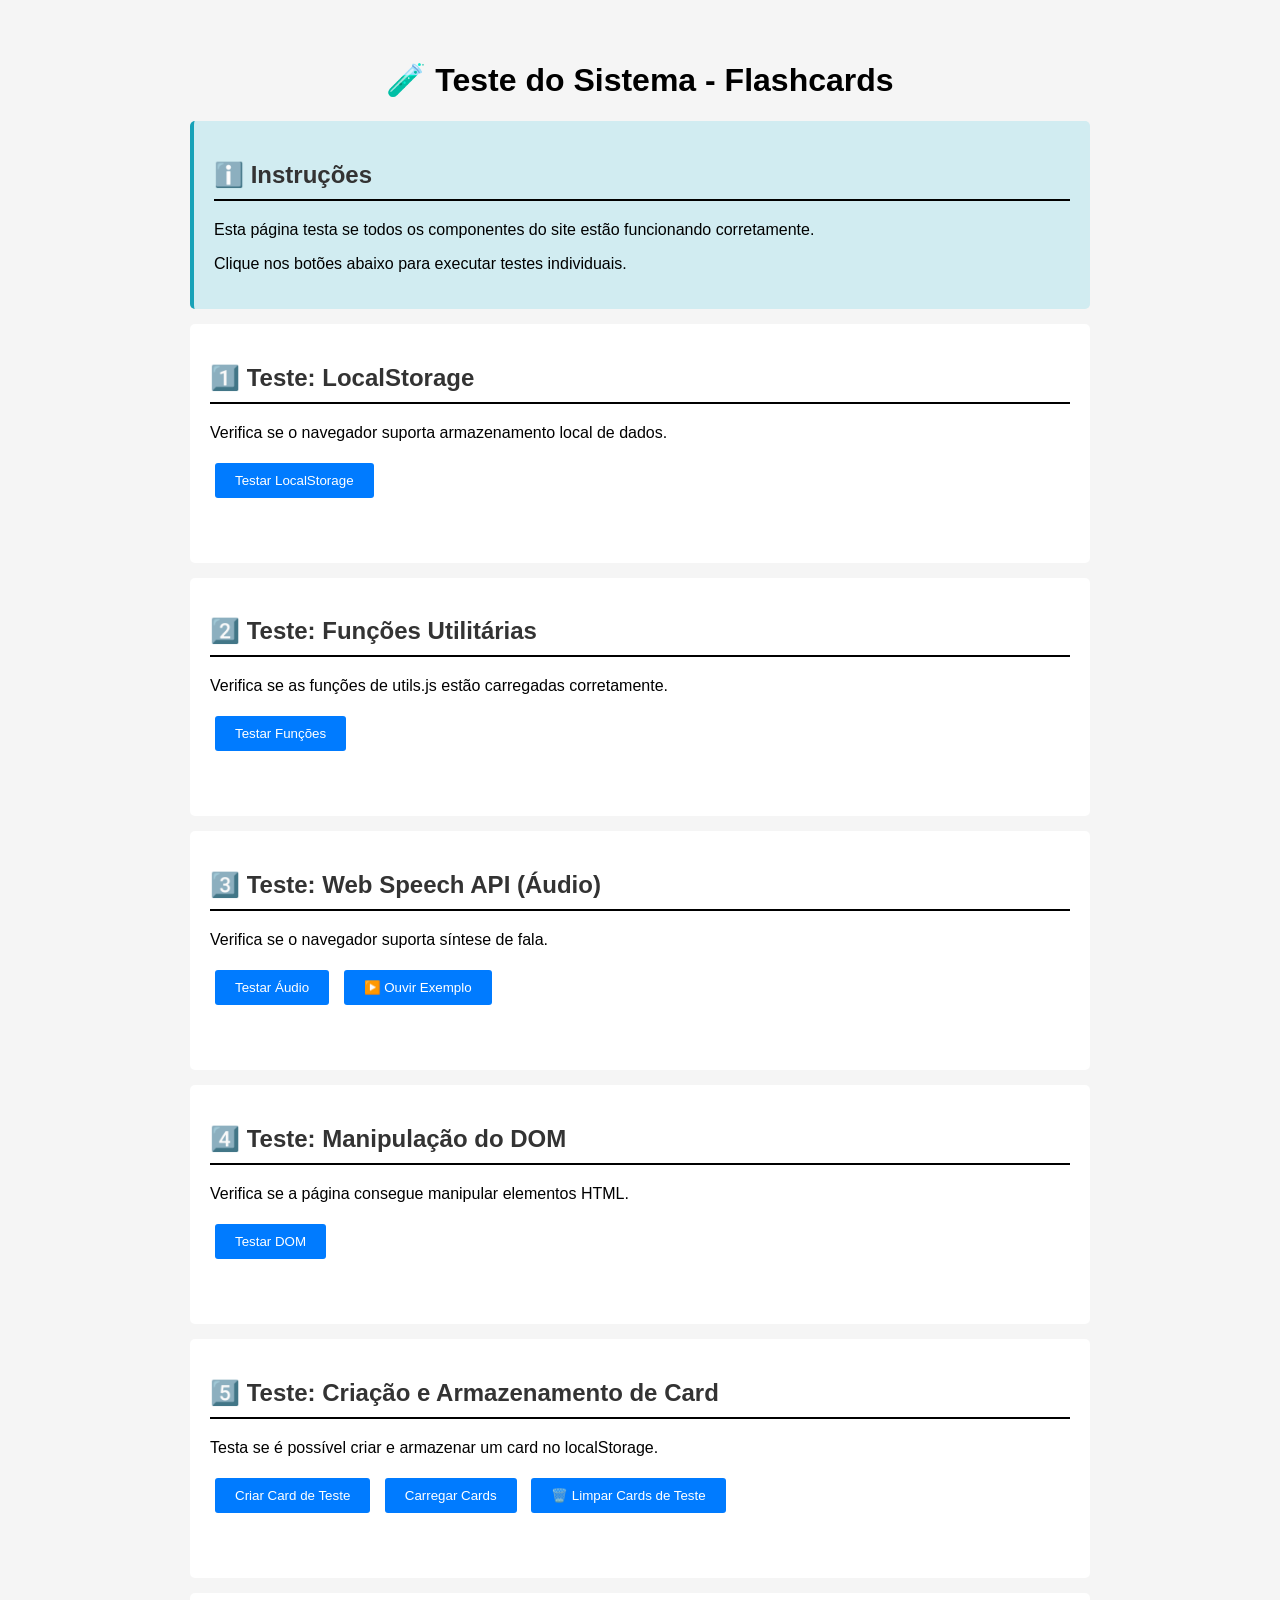
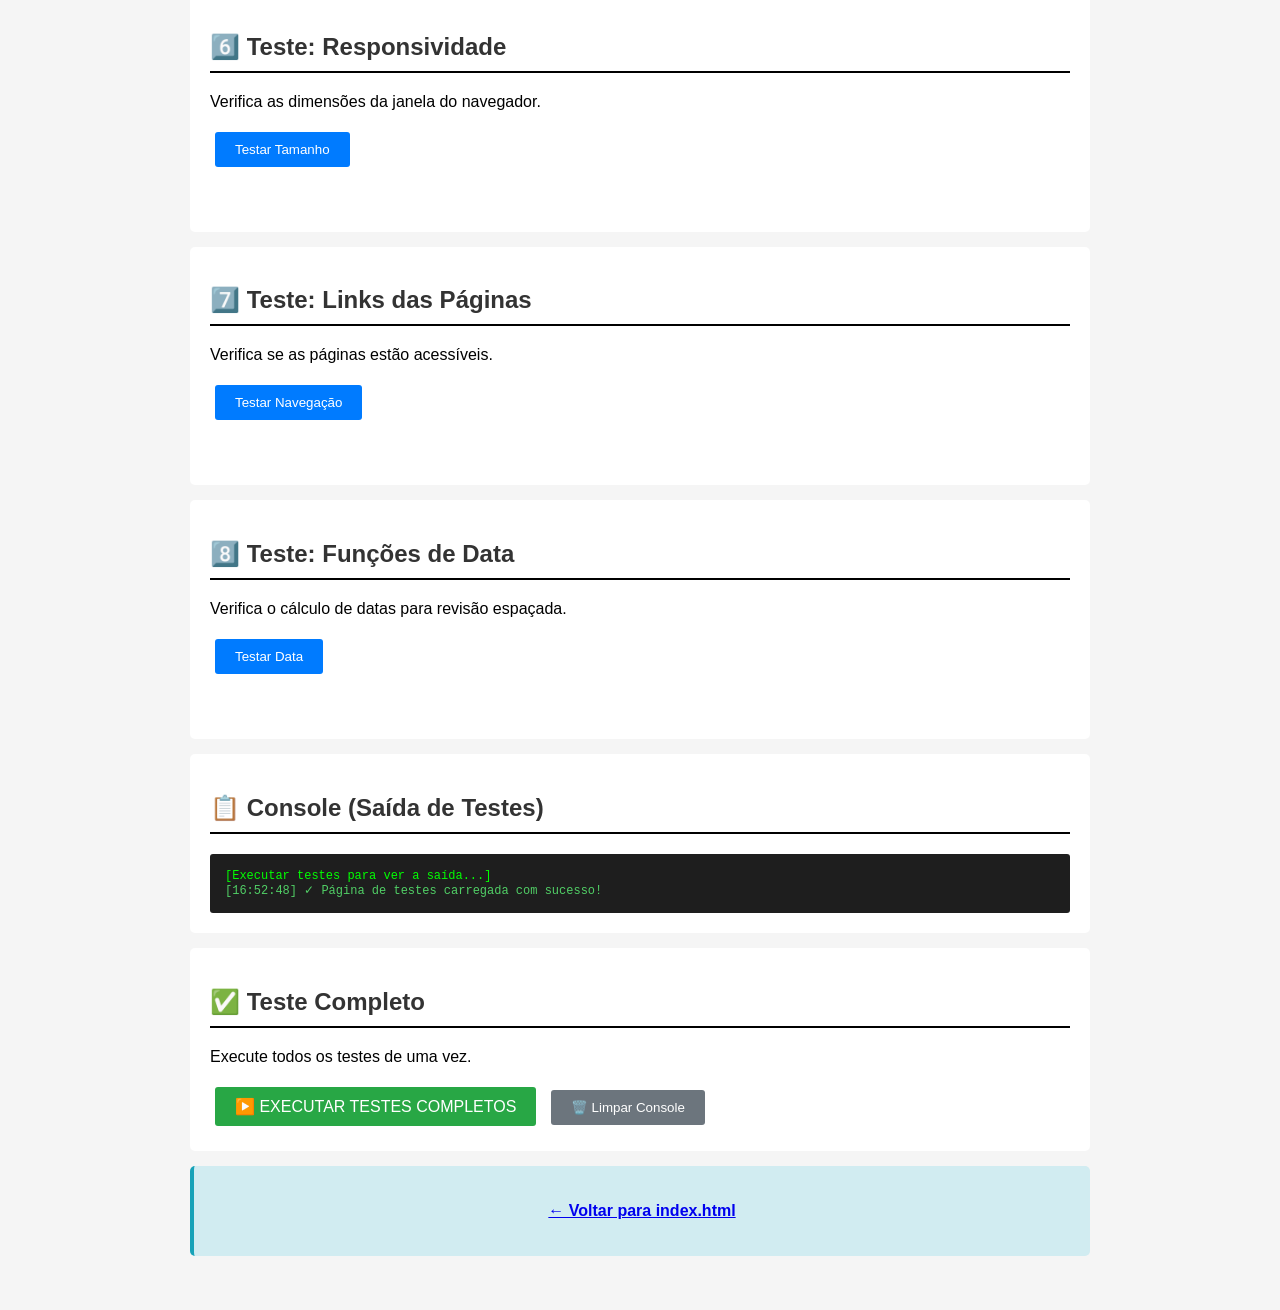
<file: TESTE.html>
<!-- ====================================
     PÁGINA DE TESTE E VERIFICAÇÃO
     ==================================== -->

<!DOCTYPE html>
<html lang="pt-BR">
<head>
    <meta charset="UTF-8">
    <meta name="viewport" content="width=device-width, initial-scale=1.0">
    <title>Teste do Sistema - Flashcards</title>
    <style>
        body {
            font-family: Arial, sans-serif;
            max-width: 900px;
            margin: 20px auto;
            padding: 20px;
            background-color: #f5f5f5;
        }
        h1 { color: #000; text-align: center; }
        h2 { color: #333; border-bottom: 2px solid #000; padding-bottom: 10px; }
        .test-section { background-color: #fff; padding: 20px; margin: 15px 0; border-radius: 5px; }
        .test-item { padding: 10px; margin: 10px 0; border-radius: 3px; }
        .pass { background-color: #d4edda; border-left: 4px solid #28a745; }
        .fail { background-color: #f8d7da; border-left: 4px solid #dc3545; }
        .info { background-color: #d1ecf1; border-left: 4px solid #17a2b8; }
        button { padding: 10px 20px; margin: 5px; cursor: pointer; border: none; border-radius: 3px; }
        .btn-test { background-color: #007bff; color: white; }
        .btn-test:hover { background-color: #0056b3; }
        .console { background-color: #1e1e1e; color: #00ff00; padding: 15px; border-radius: 3px; 
                   font-family: monospace; max-height: 200px; overflow-y: auto; font-size: 12px; }
        .warning { color: #ff6b6b; }
        .success { color: #51cf66; }
        code { background-color: #f4f4f4; padding: 2px 5px; border-radius: 2px; }
    </style>
</head>
<body>

    <h1>🧪 Teste do Sistema - Flashcards</h1>

    <div class="test-section info">
        <h2>ℹ️ Instruções</h2>
        <p>Esta página testa se todos os componentes do site estão funcionando corretamente.</p>
        <p>Clique nos botões abaixo para executar testes individuais.</p>
    </div>

    <!-- TESTE 1: LocalStorage -->
    <div class="test-section">
        <h2>1️⃣ Teste: LocalStorage</h2>
        <p>Verifica se o navegador suporta armazenamento local de dados.</p>
        <button class="btn-test" onclick="testeLocalStorage()">Testar LocalStorage</button>
        <div id="resultado-localStorage" class="test-item"></div>
    </div>

    <!-- TESTE 2: Funções Utilitárias -->
    <div class="test-section">
        <h2>2️⃣ Teste: Funções Utilitárias</h2>
        <p>Verifica se as funções de utils.js estão carregadas corretamente.</p>
        <button class="btn-test" onclick="testeFuncoesUtilitarias()">Testar Funções</button>
        <div id="resultado-utils" class="test-item"></div>
    </div>

    <!-- TESTE 3: Web Speech API -->
    <div class="test-section">
        <h2>3️⃣ Teste: Web Speech API (Áudio)</h2>
        <p>Verifica se o navegador suporta síntese de fala.</p>
        <button class="btn-test" onclick="testeWebSpeechAPI()">Testar Áudio</button>
        <button class="btn-test" onclick="testarPronuncia()">▶️ Ouvir Exemplo</button>
        <div id="resultado-audio" class="test-item"></div>
    </div>

    <!-- TESTE 4: DOM Manipulation -->
    <div class="test-section">
        <h2>4️⃣ Teste: Manipulação do DOM</h2>
        <p>Verifica se a página consegue manipular elementos HTML.</p>
        <button class="btn-test" onclick="testeDOM()">Testar DOM</button>
        <div id="resultado-dom" class="test-item"></div>
        <div id="elemento-teste"></div>
    </div>

    <!-- TESTE 5: Criação de Card -->
    <div class="test-section">
        <h2>5️⃣ Teste: Criação e Armazenamento de Card</h2>
        <p>Testa se é possível criar e armazenar um card no localStorage.</p>
        <button class="btn-test" onclick="testeCriacaoCard()">Criar Card de Teste</button>
        <button class="btn-test" onclick="testeCarregamentoCards()">Carregar Cards</button>
        <button class="btn-test" onclick="limparCardsTestador()">🗑️ Limpar Cards de Teste</button>
        <div id="resultado-cards" class="test-item"></div>
    </div>

    <!-- TESTE 6: Responsividade -->
    <div class="test-section">
        <h2>6️⃣ Teste: Responsividade</h2>
        <p>Verifica as dimensões da janela do navegador.</p>
        <button class="btn-test" onclick="testeResponsividade()">Testar Tamanho</button>
        <div id="resultado-responsive" class="test-item"></div>
    </div>

    <!-- TESTE 7: Navegação -->
    <div class="test-section">
        <h2>7️⃣ Teste: Links das Páginas</h2>
        <p>Verifica se as páginas estão acessíveis.</p>
        <button class="btn-test" onclick="testeNavegacao()">Testar Navegação</button>
        <div id="resultado-navegacao" class="test-item"></div>
    </div>

    <!-- TESTE 8: Data e Hora -->
    <div class="test-section">
        <h2>8️⃣ Teste: Funções de Data</h2>
        <p>Verifica o cálculo de datas para revisão espaçada.</p>
        <button class="btn-test" onclick="testeData()">Testar Data</button>
        <div id="resultado-data" class="test-item"></div>
    </div>

    <!-- CONSOLE -->
    <div class="test-section">
        <h2>📋 Console (Saída de Testes)</h2>
        <div class="console" id="console-output">
            [Executar testes para ver a saída...]
        </div>
    </div>

    <!-- TESTE COMPLETO -->
    <div class="test-section">
        <h2>✅ Teste Completo</h2>
        <p>Execute todos os testes de uma vez.</p>
        <button class="btn-test" onclick="testeCompleto()" style="background-color: #28a745; font-size: 16px;">
            ▶️ EXECUTAR TESTES COMPLETOS
        </button>
        <button class="btn-test" onclick="limparConsole()" style="background-color: #6c757d;">
            🗑️ Limpar Console
        </button>
    </div>

    <!-- VOLTA PARA O SITE -->
    <div class="test-section info">
        <p style="text-align: center;">
            <a href="index.html" style="font-size: 16px; font-weight: bold;">← Voltar para index.html</a>
        </p>
    </div>

    <!-- SCRIPTS DE TESTE -->
    <script>
        // ====================================
        // UTILIDADES PARA TESTES
        // ====================================

        const CONSOLE = document.getElementById('console-output');

        function limpar_console() {
            CONSOLE.innerHTML = '';
        }

        function log_teste(mensagem, tipo = 'info') {
            const timestamp = new Date().toLocaleTimeString('pt-BR');
            const cores = {
                pass: '#51cf66',
                fail: '#ff6b6b',
                info: '#74c0fc'
            };
            
            const cor = cores[tipo] || cores.info;
            const linha = `<div style="color: ${cor};">[${timestamp}] ${mensagem}</div>`;
            CONSOLE.innerHTML += linha;
            CONSOLE.scrollTop = CONSOLE.scrollHeight;
        }

        function limparConsole() {
            CONSOLE.innerHTML = '[Console limpo]';
        }

        // ====================================
        // TESTES
        // ====================================

        /**
         * TESTE 1: LocalStorage
         */
        function testeLocalStorage() {
            log_teste('🧪 Iniciando teste de LocalStorage...', 'info');
            
            try {
                const testKey = 'teste_' + Date.now();
                const testValue = { data: 'teste', timestamp: new Date().toISOString() };
                
                // Teste: Salvar
                localStorage.setItem(testKey, JSON.stringify(testValue));
                log_teste('✓ Salvando dados no localStorage', 'pass');
                
                // Teste: Recuperar
                const recovered = JSON.parse(localStorage.getItem(testKey));
                log_teste('✓ Recuperando dados do localStorage', 'pass');
                
                if (recovered.data === 'teste') {
                    log_teste('✓ Dados recuperados corretamente', 'pass');
                    document.getElementById('resultado-localStorage').innerHTML = 
                        '<div class="pass">✅ LocalStorage funcionando perfeitamente!</div>';
                } else {
                    throw new Error('Dados corrompidos');
                }
                
                // Cleanup
                localStorage.removeItem(testKey);
                log_teste('✓ Limpeza de dados de teste', 'pass');
                
            } catch (erro) {
                log_teste('❌ Erro: ' + erro.message, 'fail');
                document.getElementById('resultado-localStorage').innerHTML = 
                    '<div class="fail">❌ LocalStorage NÃO funcionando</div>';
            }
        }

        /**
         * TESTE 2: Funções Utilitárias
         */
        function testeFuncoesUtilitarias() {
            log_teste('🧪 Iniciando teste de Funções Utilitárias...', 'info');
            
            const funcoes = [
                'navegarPara',
                'salvarNoLocalStorage',
                'obterDoLocalStorage',
                'gerarID',
                'formatarData',
                'diasDesde',
                'calcularProximaRevisao',
                'estaVazio',
                'limparTexto'
            ];
            
            let funcionando = 0;
            
            funcoes.forEach(funcao => {
                if (typeof window[funcao] === 'function') {
                    log_teste(`✓ Função ${funcao}() encontrada`, 'pass');
                    funcionando++;
                } else {
                    log_teste(`❌ Função ${funcao}() NÃO encontrada`, 'fail');
                }
            });
            
            const mensagem = `${funcionando}/${funcoes.length} funções funcionando`;
            document.getElementById('resultado-utils').innerHTML = 
                `<div class="${funcionando === funcoes.length ? 'pass' : 'fail'}">
                ${funcionando === funcoes.length ? '✅' : '❌'} ${mensagem}
                </div>`;
        }

        /**
         * TESTE 3: Web Speech API
         */
        function testeWebSpeechAPI() {
            log_teste('🧪 Iniciando teste de Web Speech API...', 'info');
            
            const speechSynthesis = window.speechSynthesis;
            const SpeechSynthesisUtterance = window.SpeechSynthesisUtterance;
            
            if (speechSynthesis && SpeechSynthesisUtterance) {
                log_teste('✓ Web Speech API disponível', 'pass');
                const vozes = speechSynthesis.getVoices();
                log_teste(`✓ ${vozes.length} vozes encontradas`, 'pass');
                
                document.getElementById('resultado-audio').innerHTML = 
                    '<div class="pass">✅ Áudio disponível! Clique em "Ouvir Exemplo"</div>';
            } else {
                log_teste('❌ Web Speech API NÃO disponível', 'fail');
                document.getElementById('resultado-audio').innerHTML = 
                    '<div class="fail">❌ Áudio NÃO disponível neste navegador</div>';
            }
        }

        /**
         * Teste de pronúncia
         */
        function testarPronuncia() {
            log_teste('🔊 Reproduzindo áudio de teste...', 'info');
            
            try {
                if (typeof falarTexto === 'function') {
                    falarTexto('Hello world', 'en-US');
                    log_teste('✓ Áudio iniciado', 'pass');
                } else {
                    log_teste('❌ Função falarTexto() não encontrada', 'fail');
                }
            } catch (erro) {
                log_teste('❌ Erro ao reproduzir áudio: ' + erro.message, 'fail');
            }
        }

        /**
         * TESTE 4: DOM Manipulation
         */
        function testeDOM() {
            log_teste('🧪 Iniciando teste de manipulação DOM...', 'info');
            
            try {
                // Teste: Criar elemento
                const elemento = document.createElement('div');
                elemento.id = 'elemento-teste-id';
                elemento.textContent = '✅ Elemento criado com sucesso!';
                elemento.style.padding = '10px';
                elemento.style.backgroundColor = '#d4edda';
                elemento.style.borderRadius = '3px';
                elemento.style.marginTop = '10px';
                
                document.getElementById('elemento-teste').appendChild(elemento);
                log_teste('✓ Elemento HTML criado e inserido', 'pass');
                
                // Teste: Modificar elemento
                elemento.textContent = '✅ Elemento modificado com sucesso!';
                log_teste('✓ Elemento HTML modificado', 'pass');
                
                document.getElementById('resultado-dom').innerHTML = 
                    '<div class="pass">✅ DOM funcionando perfeitamente!</div>';
                
            } catch (erro) {
                log_teste('❌ Erro: ' + erro.message, 'fail');
                document.getElementById('resultado-dom').innerHTML = 
                    '<div class="fail">❌ DOM NÃO funcionando</div>';
            }
        }

        /**
         * TESTE 5: Criação e Armazenamento de Card
         */
        function testeCriacaoCard() {
            log_teste('🧪 Criando card de teste...', 'info');
            
            try {
                const cardTeste = {
                    id: 'teste_' + Date.now(),
                    wordEnglish: 'test',
                    phraseEnglish: 'A test card',
                    wordPortuguese: 'teste',
                    phrasePortuguese: 'Um card de teste',
                    dataCriacao: new Date().toISOString(),
                    proximaRevisao: new Date(Date.now() + 20*24*60*60*1000).toISOString()
                };
                
                // Salva
                let cards = obterDoLocalStorage('flashcards_cards', []);
                cards.push(cardTeste);
                salvarNoLocalStorage('flashcards_cards', cards);
                
                log_teste('✓ Card de teste criado e salvo', 'pass');
                
                document.getElementById('resultado-cards').innerHTML = 
                    '<div class="pass">✅ Card criado com ID: ' + cardTeste.id + '</div>';
                
            } catch (erro) {
                log_teste('❌ Erro: ' + erro.message, 'fail');
                document.getElementById('resultado-cards').innerHTML = 
                    '<div class="fail">❌ Erro ao criar card</div>';
            }
        }

        /**
         * Teste de carregamento
         */
        function testeCarregamentoCards() {
            log_teste('🧪 Carregando cards...', 'info');
            
            try {
                const cards = obterDoLocalStorage('flashcards_cards', []);
                log_teste(`✓ ${cards.length} card(s) carregado(s)`, 'pass');
                
                cards.forEach((card, index) => {
                    log_teste(`  Card ${index + 1}: ${card.wordEnglish}`, 'info');
                });
                
                document.getElementById('resultado-cards').innerHTML = 
                    '<div class="info">ℹ️ ' + cards.length + ' card(s) no localStorage</div>';
                
            } catch (erro) {
                log_teste('❌ Erro: ' + erro.message, 'fail');
            }
        }

        /**
         * Limpar cards de teste
         */
        function limparCardsTestador() {
            if (confirm('Remover cards de teste?')) {
                const cards = obterDoLocalStorage('flashcards_cards', []);
                const cardsFiltrados = cards.filter(c => !c.id.startsWith('teste_'));
                salvarNoLocalStorage('flashcards_cards', cardsFiltrados);
                
                log_teste('✓ Cards de teste removidos', 'pass');
                document.getElementById('resultado-cards').innerHTML = 
                    '<div class="pass">✅ Cards de teste removidos</div>';
            }
        }

        /**
         * TESTE 6: Responsividade
         */
        function testeResponsividade() {
            log_teste('🧪 Verificando tamanho da tela...', 'info');
            
            const width = window.innerWidth;
            const height = window.innerHeight;
            
            log_teste(`✓ Dimensões: ${width}x${height}`, 'pass');
            
            let tipo = 'Desktop';
            if (width < 768) tipo = 'Celular/Mobile';
            else if (width < 1024) tipo = 'Tablet';
            
            log_teste(`✓ Tipo: ${tipo}`, 'pass');
            
            document.getElementById('resultado-responsive').innerHTML = 
                `<div class="pass">✅ ${width}×${height}px (${tipo})</div>`;
        }

        /**
         * TESTE 7: Navegação
         */
        function testeNavegacao() {
            log_teste('🧪 Verificando páginas...', 'info');
            
            const paginas = ['index.html', 'decks.html', 'review.html', 'manual.html'];
            
            paginas.forEach(pagina => {
                log_teste(`✓ Página: ${pagina}`, 'pass');
            });
            
            document.getElementById('resultado-navegacao').innerHTML = 
                '<div class="pass">✅ ' + paginas.length + ' páginas encontradas</div>';
        }

        /**
         * TESTE 8: Data
         */
        function testeData() {
            log_teste('🧪 Testando funções de data...', 'info');
            
            try {
                const hoje = new Date();
                const proximaRevisao = calcularProximaRevisao();
                const dataFormatada = formatarData(hoje);
                
                log_teste(`✓ Data de hoje: ${dataFormatada}`, 'pass');
                log_teste(`✓ Próxima revisão: ${formatarData(proximaRevisao)}`, 'pass');
                log_teste(`✓ Diferença: 20 dias`, 'pass');
                
                document.getElementById('resultado-data').innerHTML = 
                    '<div class="pass">✅ Datas funcionando (próxima revisão em 20 dias)</div>';
                
            } catch (erro) {
                log_teste('❌ Erro: ' + erro.message, 'fail');
                document.getElementById('resultado-data').innerHTML = 
                    '<div class="fail">❌ Erro em datas</div>';
            }
        }

        /**
         * TESTE COMPLETO
         */
        function testeCompleto() {
            log_teste('═════════════════════════════════════', 'info');
            log_teste('🧪 INICIANDO TESTES COMPLETOS', 'info');
            log_teste('═════════════════════════════════════', 'info');
            
            log_teste('\n📝 TESTE 1: LocalStorage', 'info');
            testeLocalStorage();
            
            setTimeout(() => {
                log_teste('\n📝 TESTE 2: Funções Utilitárias', 'info');
                testeFuncoesUtilitarias();
                
                setTimeout(() => {
                    log_teste('\n📝 TESTE 3: Web Speech API', 'info');
                    testeWebSpeechAPI();
                    
                    setTimeout(() => {
                        log_teste('\n📝 TESTE 4: DOM', 'info');
                        testeDOM();
                        
                        setTimeout(() => {
                            log_teste('\n📝 TESTE 5: Cards', 'info');
                            testeCarregamentoCards();
                            
                            setTimeout(() => {
                                log_teste('\n📝 TESTE 6: Responsividade', 'info');
                                testeResponsividade();
                                
                                setTimeout(() => {
                                    log_teste('\n📝 TESTE 7: Navegação', 'info');
                                    testeNavegacao();
                                    
                                    setTimeout(() => {
                                        log_teste('\n📝 TESTE 8: Data', 'info');
                                        testeData();
                                        
                                        setTimeout(() => {
                                            log_teste('\n═════════════════════════════════════', 'pass');
                                            log_teste('✅ TODOS OS TESTES CONCLUÍDOS!', 'pass');
                                            log_teste('═════════════════════════════════════', 'pass');
                                        }, 500);
                                    }, 500);
                                }, 500);
                            }, 500);
                        }, 500);
                    }, 500);
                }, 500);
            }, 500);
        }

        // Log inicial
        log_teste('✓ Página de testes carregada com sucesso!', 'pass');
    </script>

</body>
</html>
</file>
<file: css/styles.css>
/* ====================================
   ESTILOS GERAIS E RESPONSIVOS
   Arquivo: css/styles.css
   
   Cores Especificadas:
   - Preto: #000000
   - Branco: #FFFFFF
   - Cinza: #D9D9D9
   
   Responsive: Mobile-first (começa celular, expande para tablet e desktop)
   ==================================== */

/* ====================================
   1. RESETAR E CONFIGURAR PADRÕES
   ==================================== */
* {
    margin: 0;
    padding: 0;
    box-sizing: border-box;
}

html {
    font-size: 16px;
    scroll-behavior: smooth;
}

body {
    font-family: -apple-system, BlinkMacSystemFont, 'Segoe UI', Roboto, 'Helvetica Neue', Arial, sans-serif;
    background-color: #FFFFFF;
    color: #000000;
    line-height: 1.6;
}

/* ====================================
   2. CONTAINER E LAYOUT
   ==================================== */
/* Container para centralizar e limitar largura */
.container {
    width: 100%;
    max-width: 1200px;
    margin: 0 auto;
    padding: 0 16px;
}

/* ====================================
   3. HEADER/CABEÇALHO
   ==================================== */
.header {
    background-color: #D9D9D9;
    padding: 32px 16px;
    text-align: center;
    margin-bottom: 32px;
}

.title {
    font-size: 48px;
    font-weight: bold;
    color: #000000;
    margin-bottom: 8px;
}

.subtitle {
    font-size: 16px;
    color: #000000;
    margin-bottom: 8px;
}

.header-description {
    font-size: 14px;
    color: #000000;
    opacity: 0.8;
}

/* ====================================
   4. MAIN CONTENT
   ==================================== */
.main-content {
    padding: 0 0 32px 0;
}

/* ====================================
   5. NAVBAR/BARRA DE NAVEGAÇÃO
   ==================================== */
.navbar {
    display: flex;
    align-items: center;
    gap: 16px;
    margin-bottom: 32px;
    flex-wrap: wrap;
}

.navbar h2 {
    font-size: 24px;
    color: #000000;
    flex: 1;
    min-width: 200px;
}

/* ====================================
   6. BOTÕES - ESTILOS PRINCIPAIS
   ==================================== */
.btn {
    padding: 12px 24px;
    border: none;
    border-radius: 12px;
    font-size: 16px;
    font-weight: 500;
    cursor: pointer;
    transition: all 0.3s ease;
    text-decoration: none;
    display: inline-flex;
    align-items: center;
    justify-content: center;
    gap: 8px;
    white-space: nowrap;
}

/* Botão Primário - Preto com texto branco */
.btn-primary {
    background-color: #000000;
    color: #FFFFFF;
}

.btn-primary:hover {
    background-color: #1a1a1a;
    transform: translateY(-2px);
    box-shadow: 0 4px 8px rgba(0, 0, 0, 0.2);
}

.btn-primary:active {
    transform: translateY(0);
}

/* Botão Secundário - Cinza com texto preto */
.btn-secondary {
    background-color: #D9D9D9;
    color: #000000;
    border: 1px solid #000000;
}

.btn-secondary:hover {
    background-color: #c0c0c0;
    transform: translateY(-2px);
    box-shadow: 0 4px 8px rgba(0, 0, 0, 0.15);
}

.btn-secondary:active {
    transform: translateY(0);
}

/* Botão de Áudio */
.btn-audio {
    background-color: #D9D9D9;
    color: #000000;
    border: 1px solid #000000;
    padding: 10px 16px;
    font-size: 14px;
    width: 100%;
    margin-top: 8px;
}

.btn-audio:hover {
    background-color: #c0c0c0;
}

/* Botão Fechar Modal */
.btn-close {
    background: none;
    border: none;
    font-size: 28px;
    cursor: pointer;
    color: #000000;
    padding: 0;
    width: 32px;
    height: 32px;
    display: flex;
    align-items: center;
    justify-content: center;
    border-radius: 50%;
}

.btn-close:hover {
    opacity: 0.7;
}

/* ====================================
   7. GRID LAYOUTS - RESPONSIVO
   ==================================== */

/* Menu Grid - 2 colunas no mobile, 4 no desktop */
.menu-grid {
    display: grid;
    grid-template-columns: 1fr;
    gap: 16px;
    margin-bottom: 32px;
}

.menu-grid .btn {
    width: 100%;
    padding: 16px;
    font-size: 16px;
}

/* Progress Grid - 1 coluna mobile, 2 no tablet+ */
.progress-grid {
    display: grid;
    grid-template-columns: 1fr;
    gap: 16px;
    margin-bottom: 32px;
}

/* Cards Grid - 1 coluna mobile, 2 no tablet, 3 no desktop */
.cards-grid {
    display: grid;
    grid-template-columns: 1fr;
    gap: 16px;
    margin-bottom: 32px;
}

/* ====================================
   8. CARDS DE PROGRESSO
   ==================================== */
.progress-section {
    margin-bottom: 32px;
}

.section-title {
    font-size: 20px;
    font-weight: bold;
    color: #000000;
    margin-bottom: 16px;
}

.progress-card {
    background-color: #D9D9D9;
    padding: 24px;
    border-radius: 12px;
    text-align: center;
}

.progress-card h3 {
    font-size: 16px;
    font-weight: 600;
    margin-bottom: 12px;
    color: #000000;
}

.progress-value {
    font-size: 32px;
    font-weight: bold;
    color: #000000;
}

/* ====================================
   9. CARDS INDIVIDUAIS (DECKS)
   ==================================== */
.card-item {
    background-color: #D9D9D9;
    padding: 20px;
    border-radius: 12px;
    display: flex;
    flex-direction: column;
    gap: 12px;
}

.card-item-word {
    font-size: 18px;
    font-weight: bold;
    color: #000000;
}

.card-item-phrase {
    font-size: 14px;
    color: #000000;
    opacity: 0.8;
    line-height: 1.5;
}

.card-item-actions {
    display: flex;
    gap: 8px;
    margin-top: 8px;
}

.card-item-actions .btn {
    flex: 1;
    padding: 10px;
    font-size: 14px;
}

/* ====================================
   10. FORMULÁRIO MODAL
   ==================================== */
.modal-overlay {
    position: fixed;
    top: 0;
    left: 0;
    width: 100%;
    height: 100%;
    background-color: rgba(0, 0, 0, 0.5);
    display: flex;
    align-items: center;
    justify-content: center;
    z-index: 1000;
    padding: 16px;
}

.modal-overlay.hidden {
    display: none;
}

.modal-content {
    background-color: #FFFFFF;
    padding: 32px;
    border-radius: 12px;
    width: 100%;
    max-width: 600px;
    max-height: 90vh;
    overflow-y: auto;
    box-shadow: 0 10px 40px rgba(0, 0, 0, 0.3);
}

.modal-header {
    display: flex;
    justify-content: space-between;
    align-items: center;
    margin-bottom: 24px;
}

.modal-header h2 {
    font-size: 24px;
    color: #000000;
}

/* ====================================
   11. FORMULÁRIOS
   ==================================== */
.card-form {
    display: flex;
    flex-direction: column;
    gap: 16px;
}

.form-group {
    display: flex;
    flex-direction: column;
    gap: 8px;
}

.form-group label {
    font-size: 14px;
    font-weight: 600;
    color: #000000;
}

.form-group input,
.form-group textarea {
    padding: 12px;
    border: 1px solid #000000;
    border-radius: 4px;
    font-size: 14px;
    font-family: inherit;
    color: #000000;
    background-color: #FFFFFF;
}

.form-group input::placeholder,
.form-group textarea::placeholder {
    color: #999999;
}

.form-group input:focus,
.form-group textarea:focus {
    outline: none;
    border-color: #000000;
    box-shadow: 0 0 0 3px rgba(0, 0, 0, 0.1);
}

.form-buttons {
    display: flex;
    gap: 12px;
    margin-top: 16px;
}

.form-buttons .btn {
    flex: 1;
    padding: 12px;
}

/* ====================================
   12. SEÇÃO DE REVISÃO
   ==================================== */
.review-progress {
    text-align: center;
    margin-bottom: 24px;
}

.counter {
    font-size: 18px;
    font-weight: 600;
    color: #000000;
}

.review-card-section {
    background-color: #D9D9D9;
    padding: 32px;
    border-radius: 12px;
    margin-bottom: 24px;
}

.review-card-section.hidden {
    display: none;
}

.review-card-section h3 {
    font-size: 20px;
    font-weight: bold;
    color: #000000;
    margin-bottom: 24px;
    text-align: center;
}

.review-field {
    margin-bottom: 24px;
    padding-bottom: 24px;
    border-bottom: 1px solid rgba(0, 0, 0, 0.1);
}

.review-field:last-of-type {
    border-bottom: none;
}

.field-label {
    font-size: 14px;
    font-weight: 600;
    color: #000000;
    margin-bottom: 8px;
}

.review-word {
    font-size: 28px;
    font-weight: bold;
    color: #000000;
    margin-bottom: 12px;
    word-break: break-word;
}

.review-phrase {
    font-size: 16px;
    color: #000000;
    line-height: 1.6;
    margin-bottom: 12px;
}

.review-navigation {
    display: flex;
    flex-direction: column;
    gap: 12px;
    margin-top: 24px;
}

.review-navigation .btn {
    width: 100%;
    padding: 14px;
    font-size: 16px;
}

/* ====================================
   13. MANUAL DO SITE
   ==================================== */
.manual-section {
    display: flex;
    flex-direction: column;
    gap: 32px;
}

.manual-article {
    display: flex;
    flex-direction: column;
    gap: 12px;
}

.manual-article h3 {
    font-size: 20px;
    font-weight: bold;
    color: #000000;
    border-bottom: 2px solid #000000;
    padding-bottom: 8px;
}

.manual-article h4 {
    font-size: 16px;
    font-weight: 600;
    color: #000000;
    margin-top: 12px;
}

.manual-article p {
    font-size: 15px;
    color: #000000;
    line-height: 1.6;
}

.manual-article ul,
.manual-article ol {
    margin-left: 24px;
    font-size: 15px;
    line-height: 1.8;
}

.manual-article li {
    margin-bottom: 8px;
    color: #000000;
}

.manual-article code {
    background-color: #D9D9D9;
    padding: 4px 8px;
    border-radius: 4px;
    font-family: 'Courier New', monospace;
    font-size: 13px;
}

.note {
    background-color: #D9D9D9;
    padding: 16px;
    border-left: 4px solid #000000;
    border-radius: 4px;
    margin: 12px 0;
}

.site-structure {
    background-color: #D9D9D9;
    padding: 16px;
    border-radius: 4px;
    margin: 12px 0;
}

.site-structure ul {
    margin: 8px 0;
}

/* ====================================
   14. MENSAGENS VAZIAS
   ==================================== */
.empty-message {
    text-align: center;
    padding: 48px 24px;
    font-size: 18px;
    color: #000000;
}

.empty-message a {
    color: #000000;
    text-decoration: underline;
    font-weight: bold;
}

.empty-message a:hover {
    opacity: 0.7;
}

.empty-message-section {
    background-color: #D9D9D9;
    border-radius: 12px;
    padding: 48px 24px;
    text-align: center;
}

.empty-message-section.hidden {
    display: none;
}

/* ====================================
   15. RESPONSIVIDADE - TABLET
   ==================================== */
@media (min-width: 768px) {
    .container {
        padding: 0 24px;
    }

    .title {
        font-size: 56px;
    }

    /* Menu em 2 colunas */
    .menu-grid {
        grid-template-columns: 1fr 1fr;
    }

    /* Progress em 2 colunas */
    .progress-grid {
        grid-template-columns: 1fr 1fr;
    }

    /* Cards em 2 colunas */
    .cards-grid {
        grid-template-columns: repeat(2, 1fr);
    }

    .navbar {
        gap: 24px;
    }

    .navbar h2 {
        font-size: 28px;
    }

    .review-card-section {
        padding: 40px;
    }

    .review-word {
        font-size: 36px;
    }

    .modal-content {
        padding: 40px;
    }
}

/* ====================================
   16. RESPONSIVIDADE - DESKTOP
   ==================================== */
@media (min-width: 1024px) {
    .container {
        padding: 0 32px;
    }

    /* Menu em 4 colunas */
    .menu-grid {
        grid-template-columns: repeat(4, 1fr);
    }

    /* Cards em 3 colunas */
    .cards-grid {
        grid-template-columns: repeat(3, 1fr);
    }

    .navbar {
        gap: 32px;
    }

    .header {
        padding: 48px 32px;
    }

    .title {
        font-size: 64px;
    }

    .review-card-section {
        padding: 48px;
    }

    .review-word {
        font-size: 42px;
    }

    .progress-card {
        padding: 32px 24px;
    }

    .progress-value {
        font-size: 40px;
    }
}

/* ====================================
   17. ALINHAMENTO E PROPORCIONALIDADE
   ==================================== */

/* Alinhar itens nas grids proporcionalmente */
.menu-grid .btn,
.cards-grid .card-item,
.progress-grid .progress-card {
    height: 100%;
    min-height: 120px;
    display: flex;
    flex-direction: column;
    align-items: center;
    justify-content: center;
    text-align: center;
}

.progress-card {
    justify-content: space-around;
}

/* ====================================
   18. ACESSIBILIDADE
   ==================================== */

/* Focus visible para navegação por teclado */
.btn:focus-visible {
    outline: 2px solid #000000;
    outline-offset: 2px;
}

/* Melhorar contraste de links */
a {
    color: #000000;
    text-decoration: underline;
}

a:visited {
    color: #000000;
}

/* ====================================
   19. PRINT STYLES (Opcional)
   ==================================== */
@media print {
    .navbar,
    .btn,
    .modal-overlay {
        display: none;
    }

    body {
        background-color: #FFFFFF;
    }

    .header {
        break-after: avoid;
    }
}
</file>
